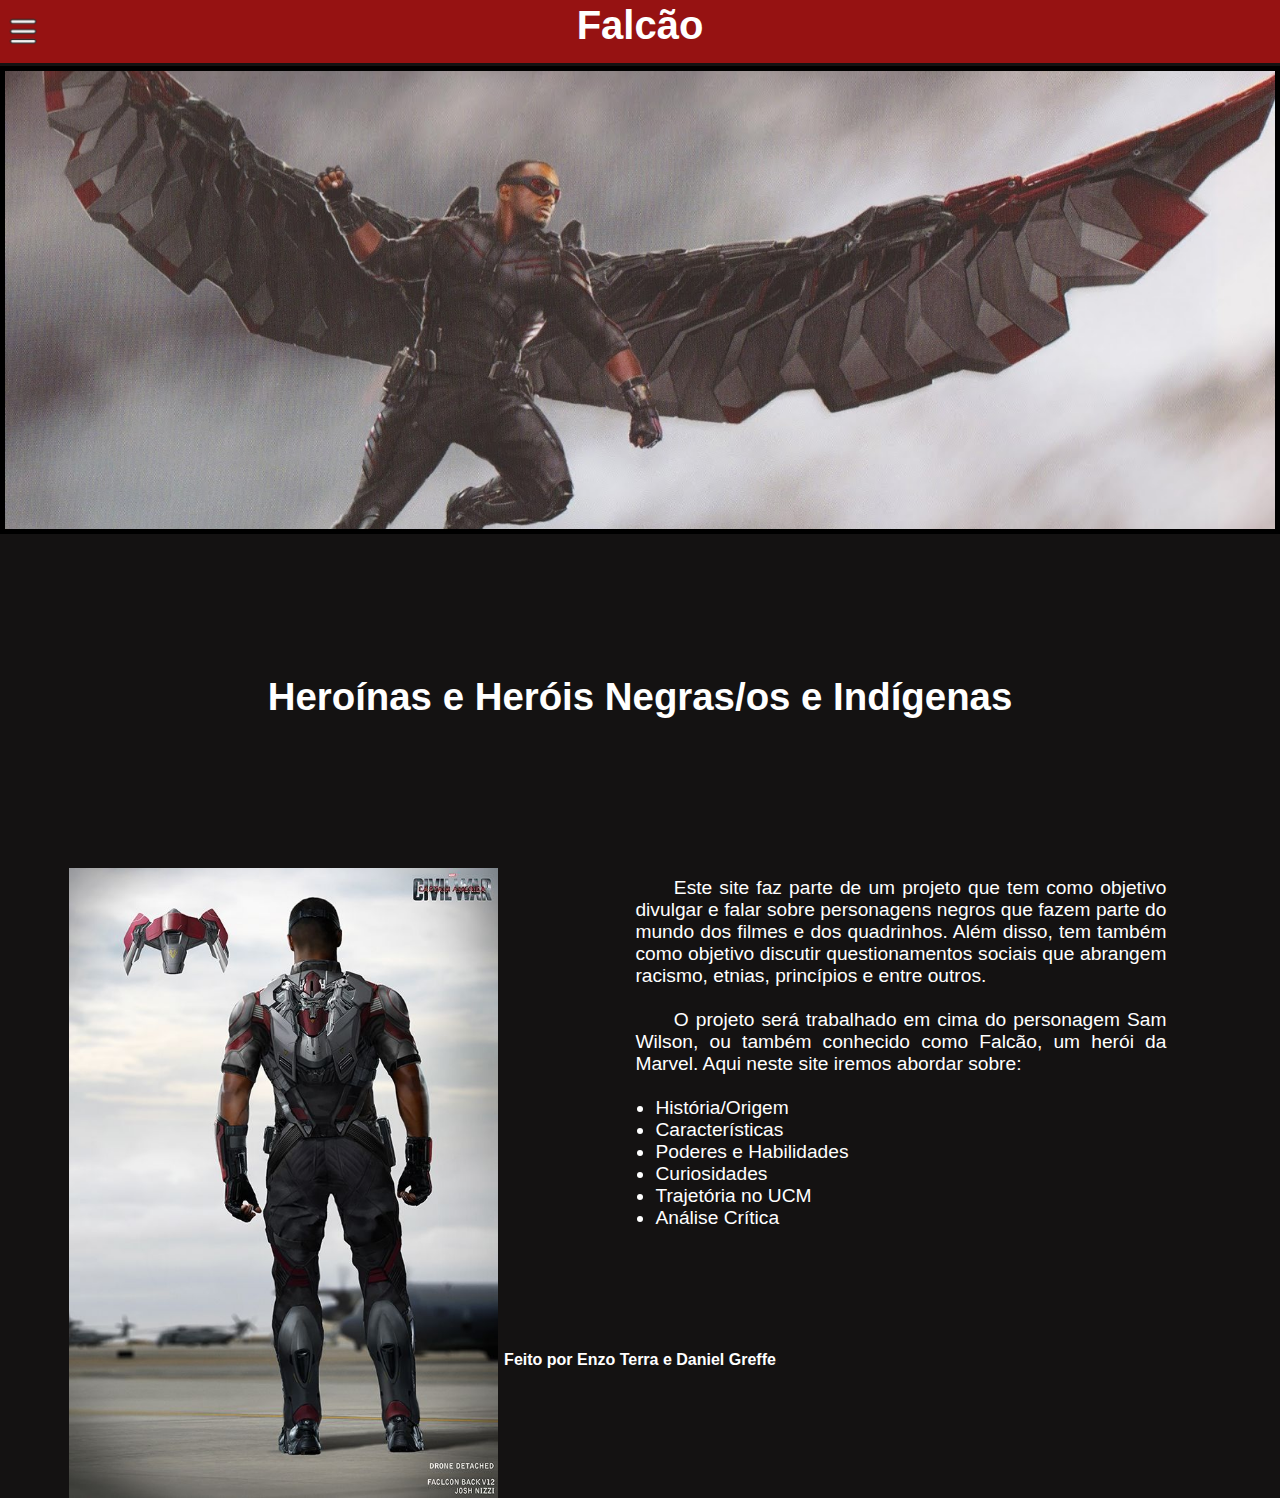
<file: index.html>
<!DOCTYPE html>
<html lang="pt-br">

<head>
    <meta charset="UTF-8">
    <meta name="viewport" content="width=device-width, initial-scale=1.0">
    <title>Início | Sam Wilson</title>
    <link rel="shortcut icon" href="Imagens/Icones/simbolo2.ico" />
    <link rel="stylesheet" href="CSS/index.css">
    <link rel="stylesheet" href="CSS/style.css">
</head>

<body>

    <!-- Header -->
    <header>
        <input type="checkbox" id="img_menu">
        <label for="img_menu">
            <img id="img_menu_img" src="Imagens/menu_img_branco.png">
        </label>

        <div id="div_menu">
            <nav id=nav_menu>
                <ul class=lista_menu>
                    <li class=item_menu><a class=link_menu id="link_atual" href="index.html">Início</a></li>
                    <li class=item_menu><a class=link_menu href="falcao.html">Sam Wilson (Falcão)</a></li>
                    <li class=item_menu><a class=link_menu href="analise_critica.html">Filosofando sobre &nbsp Sam Wilson</a></li>
                    <li class=item_menu id=item_quemSomos><a class=link_menu id=quemSomos href="#">Quem Somos</a>
                        <ul class=lista_quemSomos>
                            <li class=item_menu_quemSomos><a class=link_menu_quemSomos href="neabi.html">• Neabi</a>
                            </li>
                            <li class=item_menu_quemSomos><a class=link_menu_quemSomos href="professores.html">•
                                    Professores</a></li>
                            <li class=item_menu_quemSomos><a class=link_menu_quemSomos href="estudantes.html">•
                                    Estudantes</a></li>
                        </ul>
                    </li>
                    <li class=item_menu><a class=link_menu href="contato.html">Contato</a></li>
                </ul>
            </nav>
        </div>

        <div id="div_titulo">
            <h1 id=titulo_header>Falcão</h1>
        </div>

    </header>



    <!-- Imagem Superior -->
    <div id="img_inicial">

        <img id="img_inicial_img" src="Imagens/falcao_voando.jpg">

    </div>


    <!-- Parte dos Textos -->
    <main>

        <h1 id="titulo">Heroínas e Heróis Negras/os e Indígenas</h1>

        <div id="flex_descricao">

            <div id="img_descricao">
                <img id="img_descricao" src="Imagens/falcon_tras.jpg">
            </div>

            <div class="descricao">
                Este site faz parte de um projeto que tem como objetivo divulgar e falar sobre personagens negros
                que fazem parte do mundo dos filmes e dos quadrinhos. Além disso, tem também como objetivo
                discutir questionamentos sociais que abrangem racismo,
                etnias, princípios e entre outros.
                <br>
                <br>
                <p>O projeto será trabalhado em cima do personagem
                    Sam Wilson, ou também conhecido como Falcão, um herói da Marvel.
                    Aqui neste site iremos abordar sobre:
                </p>
                <br>
                <ul>
                    <li>História/Origem</li>
                    <li>Características</li>
                    <li>Poderes e Habilidades</li>
                    <li>Curiosidades</li>
                    <li>Trajetória no UCM</li>
                    <li>Análise Crítica</li>
                </ul>
            </div>
        </div>
    </main>


    <!-- Rodapé -->
    <footer id="texto_final">
        <h4>Feito por Enzo Terra e Daniel Greffe</h4>
    </footer>

</body>

</html>
</file>
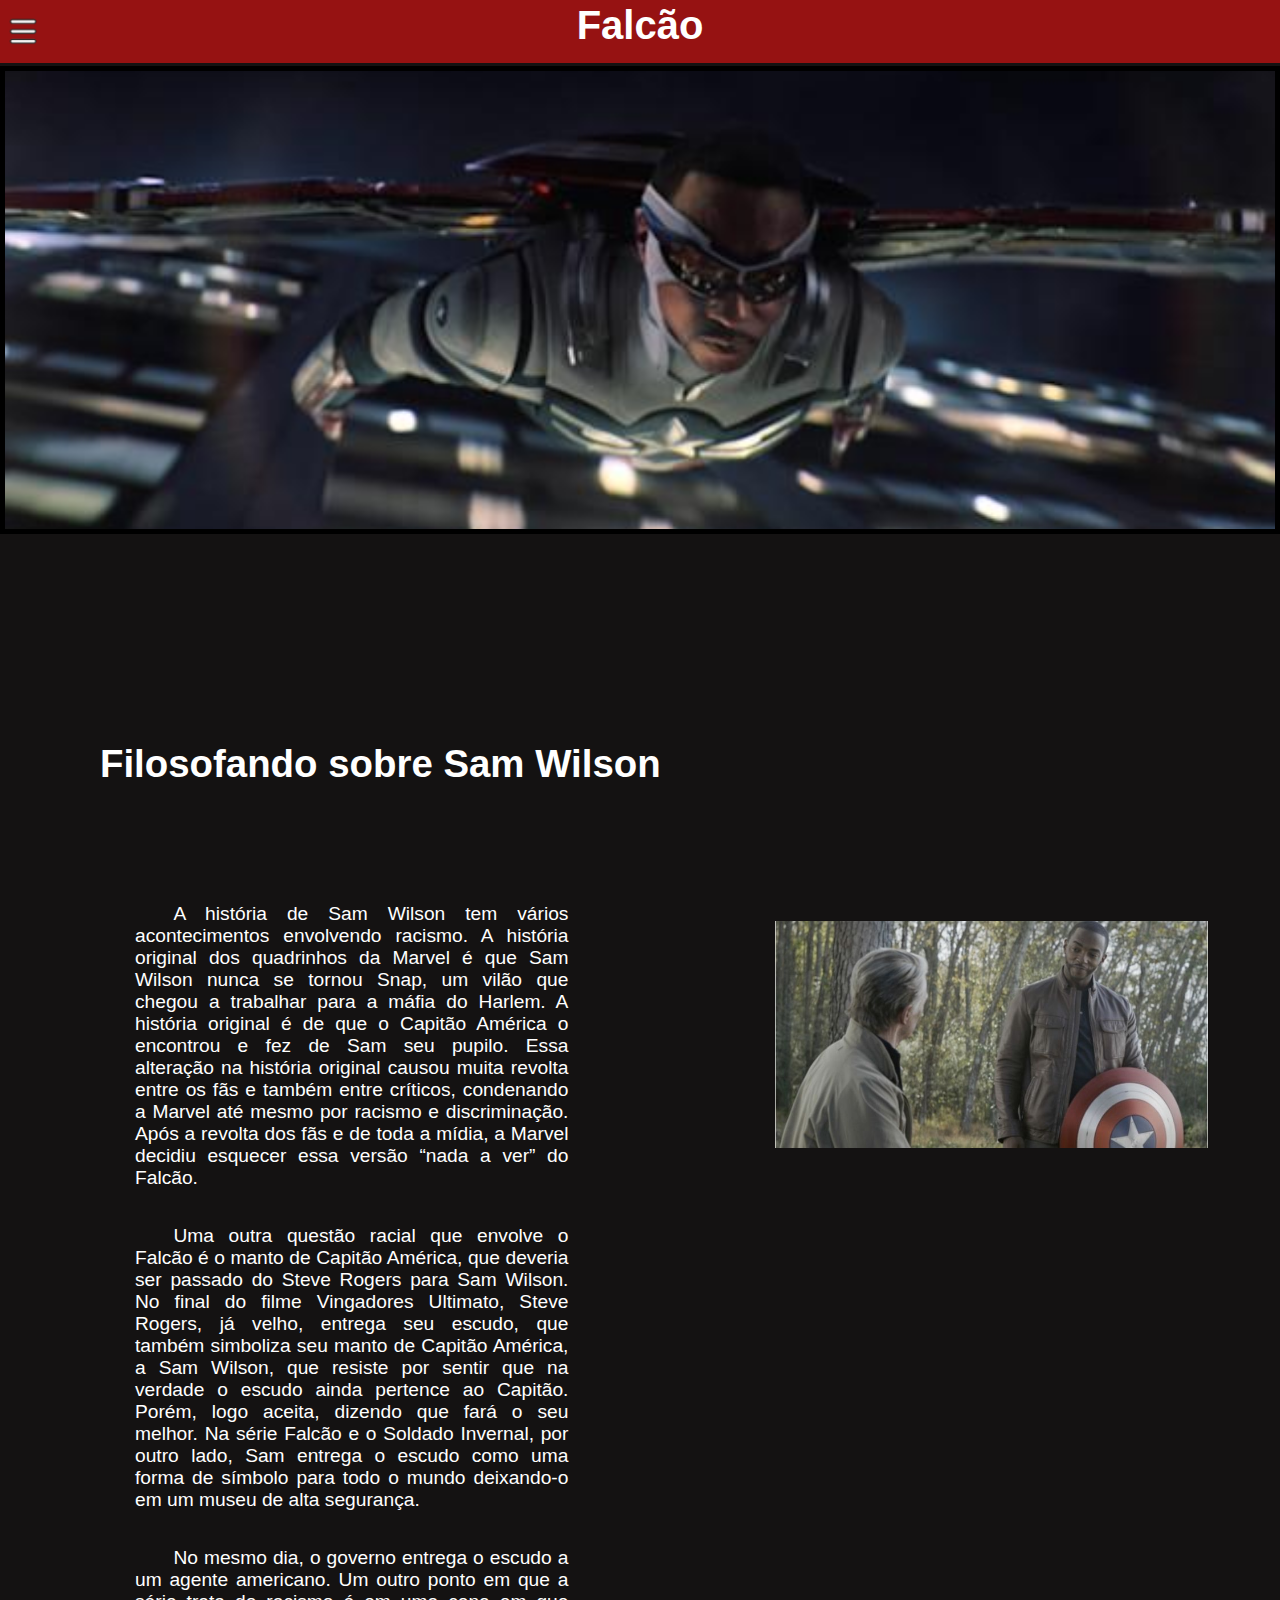
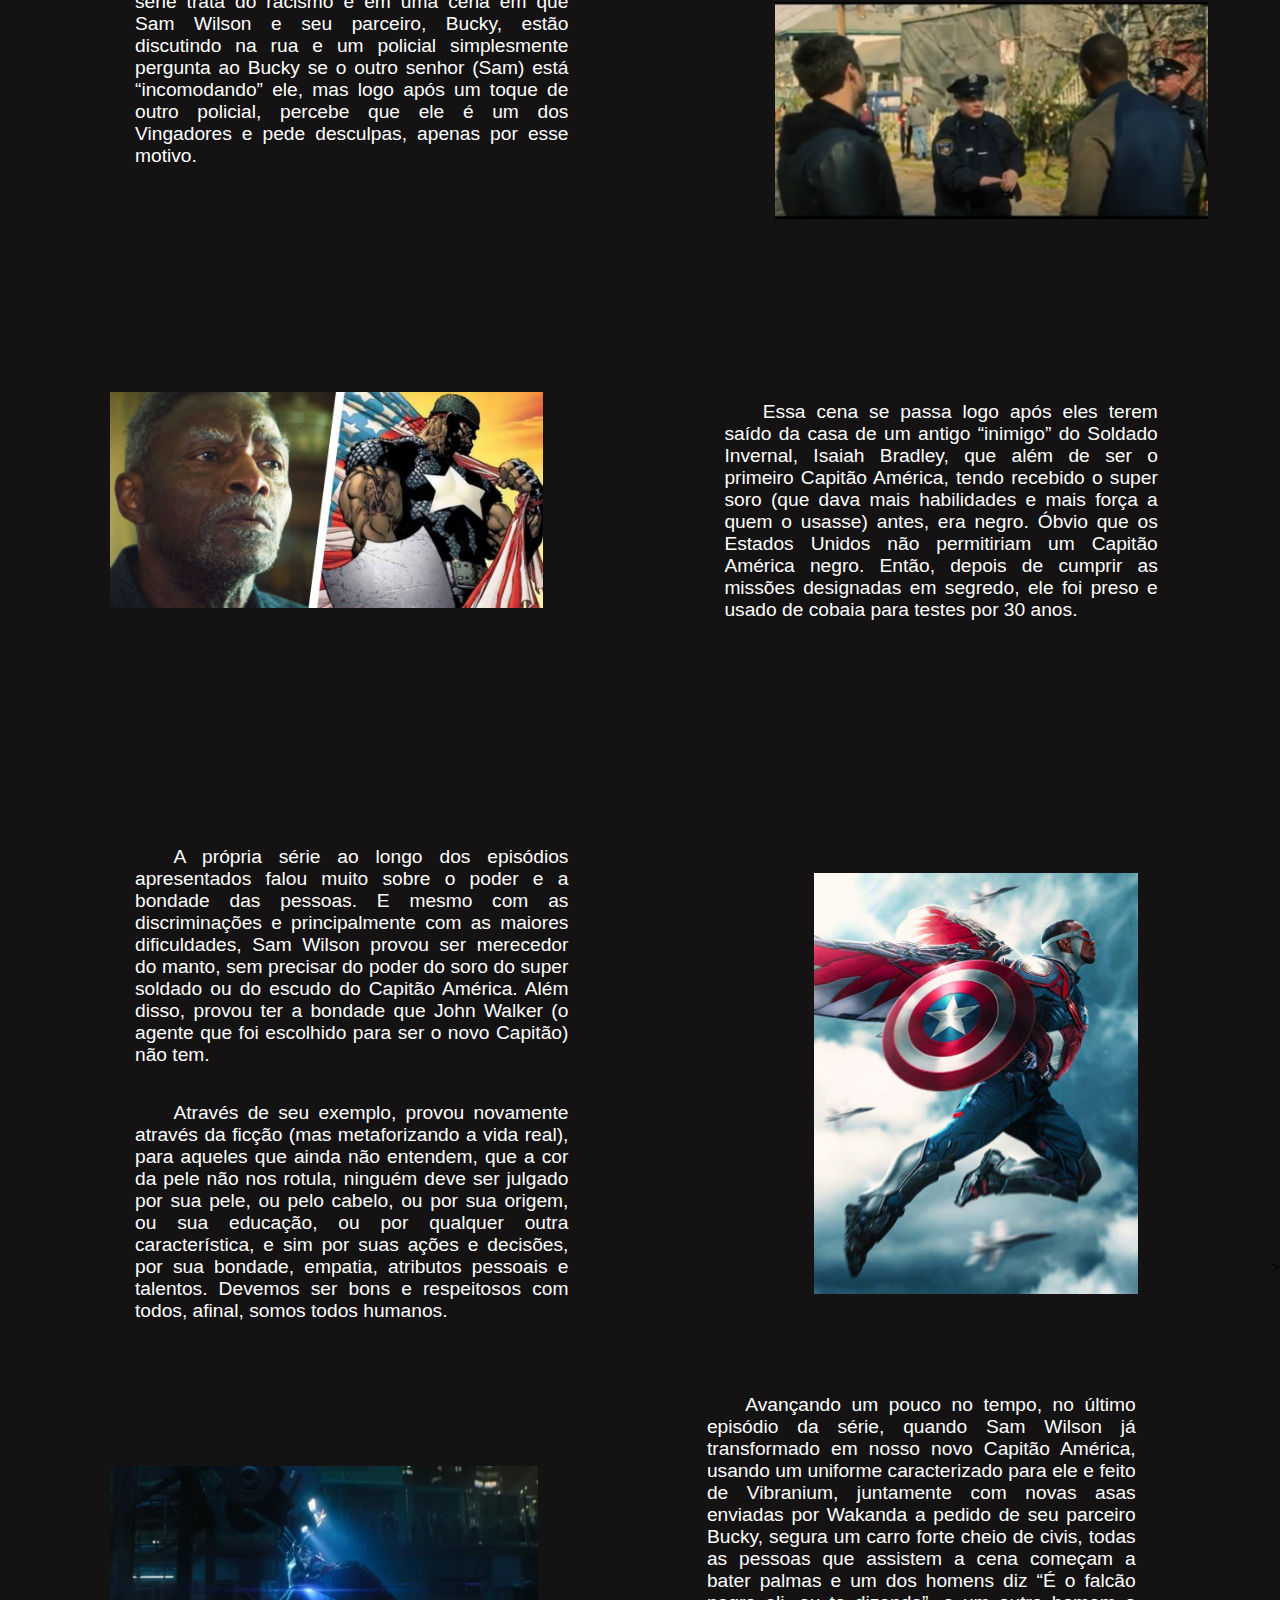
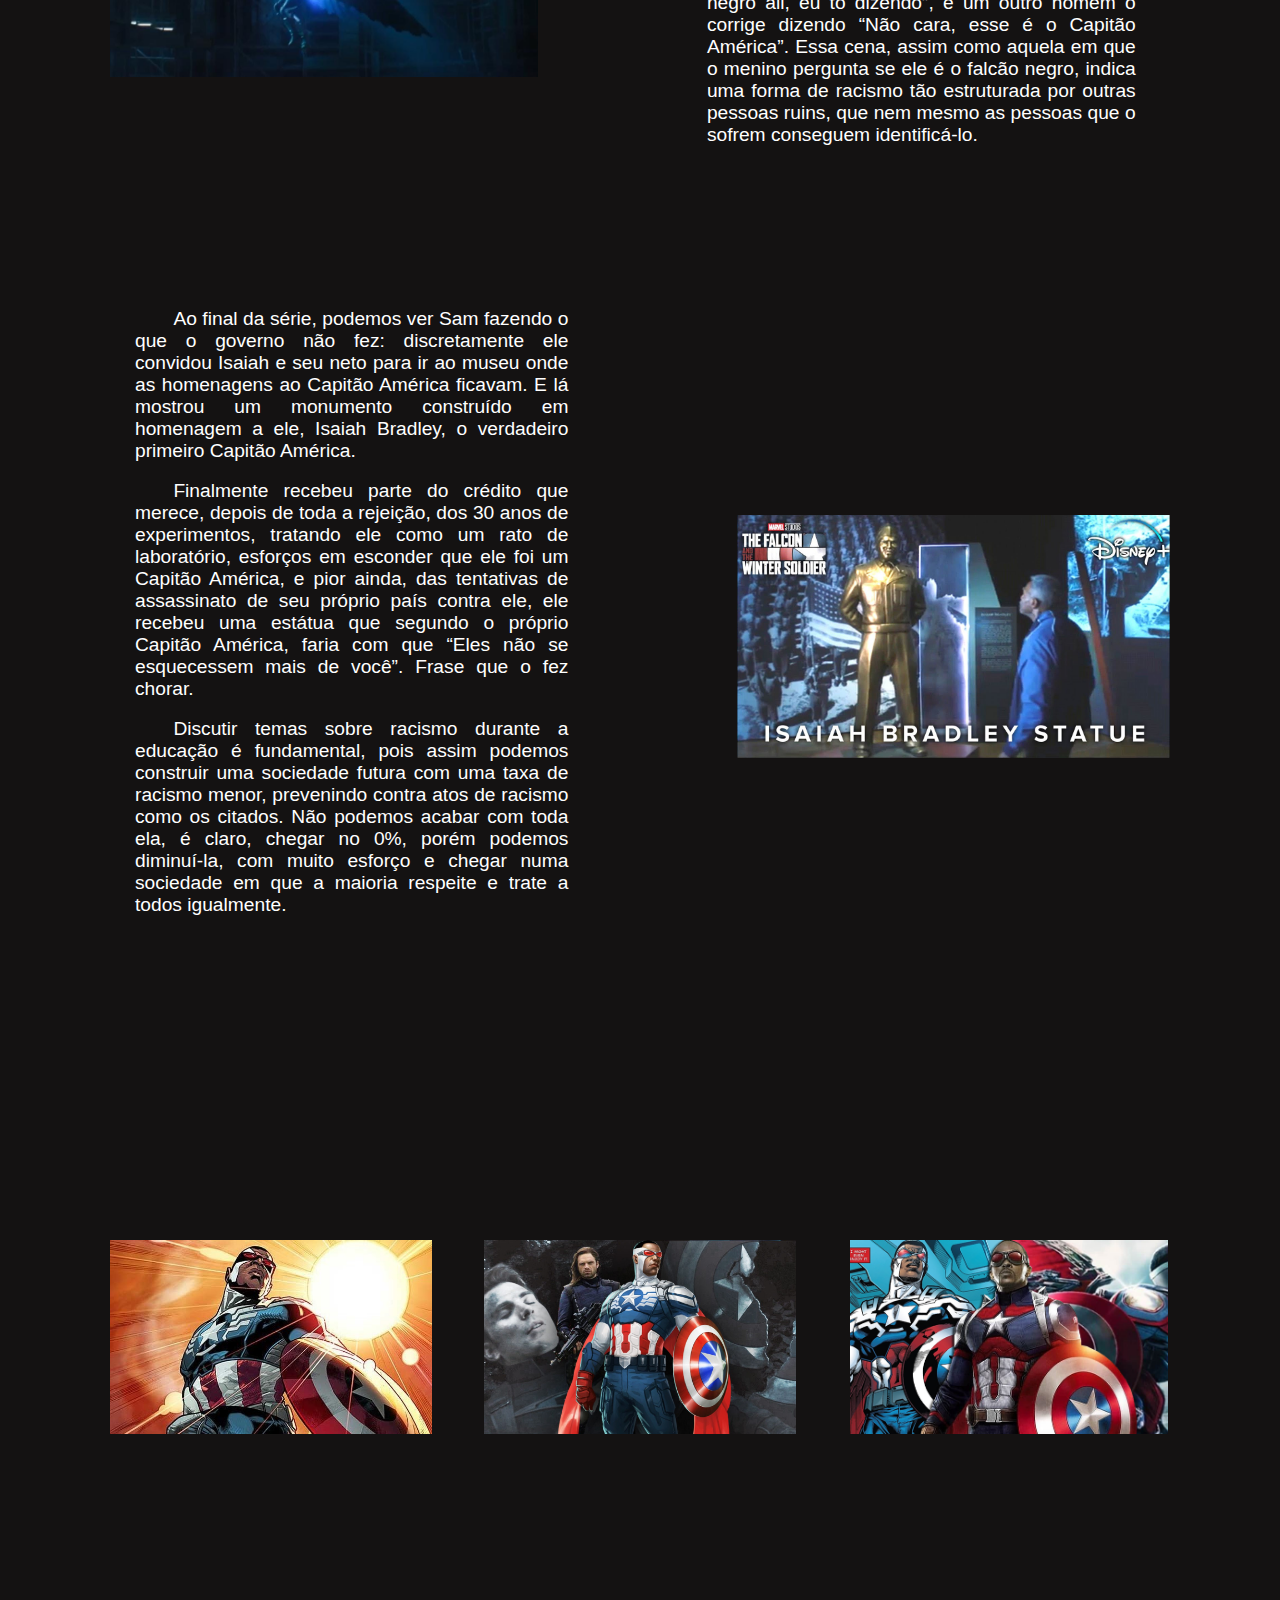
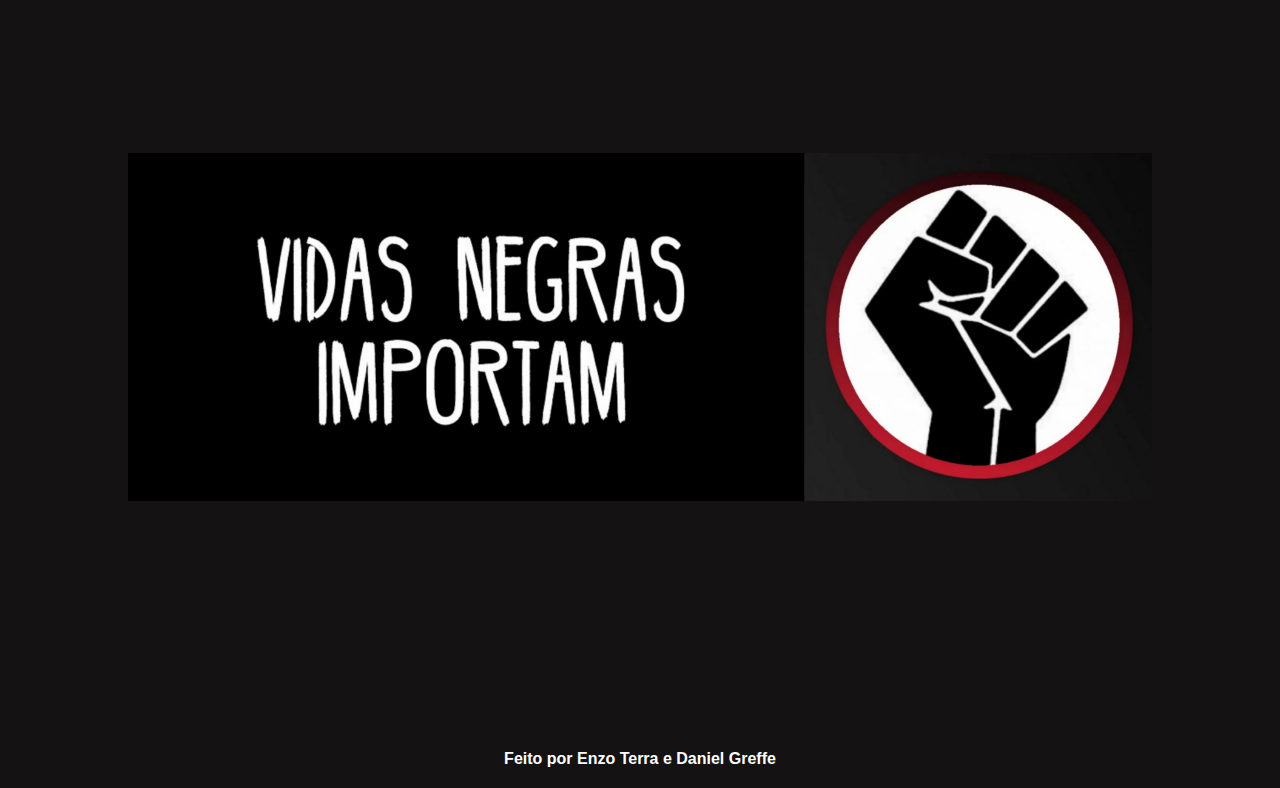
<file: analise_critica.html>
<!DOCTYPE html>
<html lang="pt-br">

<head>
    <meta charset="UTF-8">
    <meta name="viewport" content="width=device-width, initial-scale=1.0">
    <title>Filosofando | Sam Wilson</title>
    <link rel="shortcut icon" href="Imagens/Icones/simbolo2.ico" />
    <link rel="stylesheet" href="CSS/style.css">
    <link rel="stylesheet" href="CSS/analise_critica.css">
</head>

<body>

    <!-- Menu -->
    <header>

        <input type="checkbox" id="img_menu">
        <label for="img_menu">
            <img id="img_menu_img" src="Imagens/menu_img_branco.png">
        </label>

        <div id="div_menu">
            <nav id=nav_menu>
                <ul class=lista_menu>
                    <li class=item_menu><a class=link_menu href="index.html">Início</a></li>
                    <li class=item_menu><a class=link_menu href="falcao.html">Sam Wilson (Falcão)</a></li>
                    <li class=item_menu><a class=link_menu id="link_atual" href="#">Filosofando sobre &nbsp Sam
                            Wilson</a></li>
                    <li class=item_menu id=item_quemSomos><a class=link_menu id=quemSomos href="#">Quem Somos</a>
                        <ul class=lista_quemSomos>
                            <li class=item_menu_quemSomos><a class=link_menu_quemSomos href="neabi.html">• Neabi</a>
                            </li>
                            <li class=item_menu_quemSomos><a class=link_menu_quemSomos href="professores.html">•
                                    Professores</a></li>
                            <li class=item_menu_quemSomos><a class=link_menu_quemSomos href="estudantes.html">•
                                    Estudantes</a></li>
                        </ul>
                    </li>
                    <li class=item_menu><a class=link_menu href="contato.html">Contato</a></li>

                </ul>
            </nav>
        </div>

        <h1 id=titulo_header>Falcão</h1>

    </header>


    <!-- Parte Principal -->
    <main>
        <!-- Imagem Superior -->
        <div id="img_inicial">
            <img id="img_inicial_img" src="Imagens/topo do site.jfif">
            <!-- <p><a href="https://www.aficionados.com.br/falcao-marvel/" target="_blank">Fonte da imagem:
                    https://www.aficionados.com.br/falcao-marvel/</a></p> -->
        </div>

        <h1 id="titulo">Filosofando sobre Sam Wilson</h1>

        <div id="textos">
            <div id="primeiroTexto" class="flex">
                <div id="texto">
                    <p>A história de Sam Wilson tem vários acontecimentos envolvendo racismo.
                        A história original dos quadrinhos da Marvel é que Sam Wilson nunca se tornou Snap,
                        um vilão que chegou a trabalhar para a máfia do Harlem. A história original é de que o
                        Capitão América o encontrou e fez de Sam seu pupilo. Essa alteração na história original
                        causou muita revolta entre os fãs e também entre críticos, condenando a Marvel até mesmo
                        por racismo e discriminação. Após a revolta dos fãs e de toda a mídia, a Marvel decidiu
                        esquecer essa versão “nada a ver” do Falcão.</p>
                    <br><br>
                    <p>Uma outra questão racial que envolve o Falcão é o manto de Capitão América, que deveria
                        ser passado do Steve Rogers para Sam Wilson. No final do filme Vingadores Ultimato,
                        Steve Rogers, já velho, entrega seu escudo, que também simboliza seu manto de Capitão América,
                        a Sam Wilson, que resiste por sentir que na verdade o escudo ainda pertence ao Capitão. Porém,
                        logo aceita, dizendo que fará o seu melhor. Na série Falcão e o Soldado Invernal, por outro
                        lado,
                        Sam entrega o escudo como uma forma de símbolo para todo o mundo deixando-o em um museu de alta
                        segurança. </p>
                    <br><br>
                    <p>No mesmo dia, o governo entrega o escudo a um agente americano. Um outro ponto em que
                        a série trata do racismo é em uma cena em que Sam Wilson e seu parceiro, Bucky, estão discutindo
                        na rua e um policial simplesmente pergunta ao Bucky se o outro senhor (Sam) está “incomodando”
                        ele,
                        mas logo após um toque de outro policial, percebe que ele é um dos Vingadores e pede desculpas,
                        apenas por esse motivo.</p>
                </div>

                <div id="imagens">
                    <div>
                        <img src="Imagens/passagem do escudo.jpeg" alt="">
                    </div>
                    <div id="img2">
                        <img src="Imagens/Policas racista.png" alt="">
                    </div>
                </div>
            </div>

            <div id="segundoTexto" class="flex">

                <div id="imagens">
                    <img src="Imagens/Isaiah Bradley.jpg" alt="">
                </div>

                <div id="texto">
                    <p>Essa cena se passa logo após eles terem saído da casa de um antigo “inimigo” do
                        Soldado Invernal, Isaiah Bradley, que além de ser o primeiro Capitão América,
                        tendo recebido o super soro (que dava mais habilidades e mais força a quem o usasse)
                        antes, era negro. Óbvio que os Estados Unidos não permitiriam um Capitão América negro.
                        Então, depois de cumprir as missões designadas em segredo, ele foi preso e usado de cobaia
                        para testes por 30 anos.</p>
                </div>
            </div>

            <div id="terceiroTexto" class="flex">
                <div id="texto">
                    <p>A própria série ao longo dos episódios apresentados falou muito sobre o poder e a bondade
                        das pessoas. E mesmo com as discriminações e principalmente com as maiores dificuldades,
                        Sam Wilson provou ser merecedor do manto, sem precisar do poder do soro do super soldado
                        ou do escudo do Capitão América. Além disso, provou ter a bondade que John Walker
                        (o agente que foi escolhido para ser o novo Capitão) não tem.</p>
                    <br><br>
                    <p>Através de seu exemplo,
                        provou novamente através da ficção (mas metaforizando a vida real), para aqueles que ainda
                        não entendem, que a cor da pele não nos rotula, ninguém deve ser julgado por sua pele,
                        ou pelo cabelo, ou por sua origem, ou sua educação, ou por qualquer outra característica,
                        e sim por suas ações e decisões, por sua bondade, empatia, atributos pessoais e talentos.
                        Devemos ser bons e respeitosos com todos, afinal, somos todos humanos.</p>
                </div>

                <div id="imagens">
                    <img src="Imagens/falcão américa.jpg" alt="">
                </div>
            </div>

            <div id="quartoTexto" class="flex">
                <div id="imagens">
                    <img src="Imagens/falcao e o carro forte.jpeg" alt="">
                </div>
                <div id="texto">
                    <p>Avançando um pouco no tempo, no último episódio da série, quando Sam Wilson já transformado em
                        nosso novo
                        Capitão América, usando um uniforme caracterizado para ele e feito de Vibranium, juntamente com
                        novas asas
                        enviadas por Wakanda a pedido de seu parceiro Bucky, segura um carro forte cheio de civis, todas
                        as
                        pessoas que assistem a cena começam a bater palmas e um dos homens diz “É o falcão negro ali, eu
                        to
                        dizendo”, e um outro homem o corrige dizendo “Não cara, esse é o Capitão América”. Essa cena,
                        assim como
                        aquela em que o menino pergunta se ele é o falcão negro, indica uma forma de racismo tão
                        estruturada por
                        outras pessoas ruins, que nem mesmo as pessoas que o sofrem conseguem identificá-lo.
                    </p>
                </div>>
            </div>

            <div id="quintoTexto" class="flex">
                <div id="texto">
                    <p>Ao final da série, podemos ver Sam fazendo o que o governo não fez: discretamente ele convidou
                        Isaiah e seu neto para ir ao museu onde as homenagens ao Capitão América ficavam. E lá mostrou
                        um monumento construído em homenagem a ele, Isaiah Bradley, o verdadeiro primeiro Capitão
                        América.</p>
                    <br>
                    <p>
                        Finalmente recebeu parte do crédito que merece, depois de toda a rejeição, dos 30 anos de
                        experimentos, tratando ele como um rato de laboratório, esforços em esconder que ele foi um
                        Capitão
                        América, e pior ainda, das tentativas de assassinato de seu próprio país contra ele, ele recebeu
                        uma estátua
                        que segundo o próprio Capitão América, faria com que “Eles não se esquecessem mais de você”.
                        Frase que
                        o fez chorar.</p>
                    <br>
                    <p>Discutir temas sobre racismo durante a educação é fundamental, pois assim podemos
                        construir
                        uma sociedade futura com uma taxa de racismo menor, prevenindo contra atos de racismo como os
                        citados. Não podemos acabar com toda ela, é claro,
                        chegar no 0%, porém podemos diminuí-la, com muito esforço e chegar numa sociedade em
                        que a maioria respeite e trate a todos igualmente.</p>
                </div>
                <div id="imagens">
                    <img src="Imagens/estatua Isaiah Bradley.jpg" alt="">
                </div>
            </div>

            <div id="imagensFinal" class="flex">

                <ul id="imagens">
                    <li><img src="Imagens/captainamericasamwilson_destaque.jpg"></li>
                    <li><img src="Imagens/falcão américa 3.jpg"></li>
                    <li><img src="Imagens/falcao america 2.png"></li>
                </ul>

            </div>

            <div id="blm">
                    <img src="Imagens/vidas_negras_importam.jpeg">
            </div>
        </div>

        <!-- Rodapé -->
        <footer>
            <h4>Feito por Enzo Terra e Daniel Greffe</h4>
        </footer>
    </main>

</body>

</html>
</file>
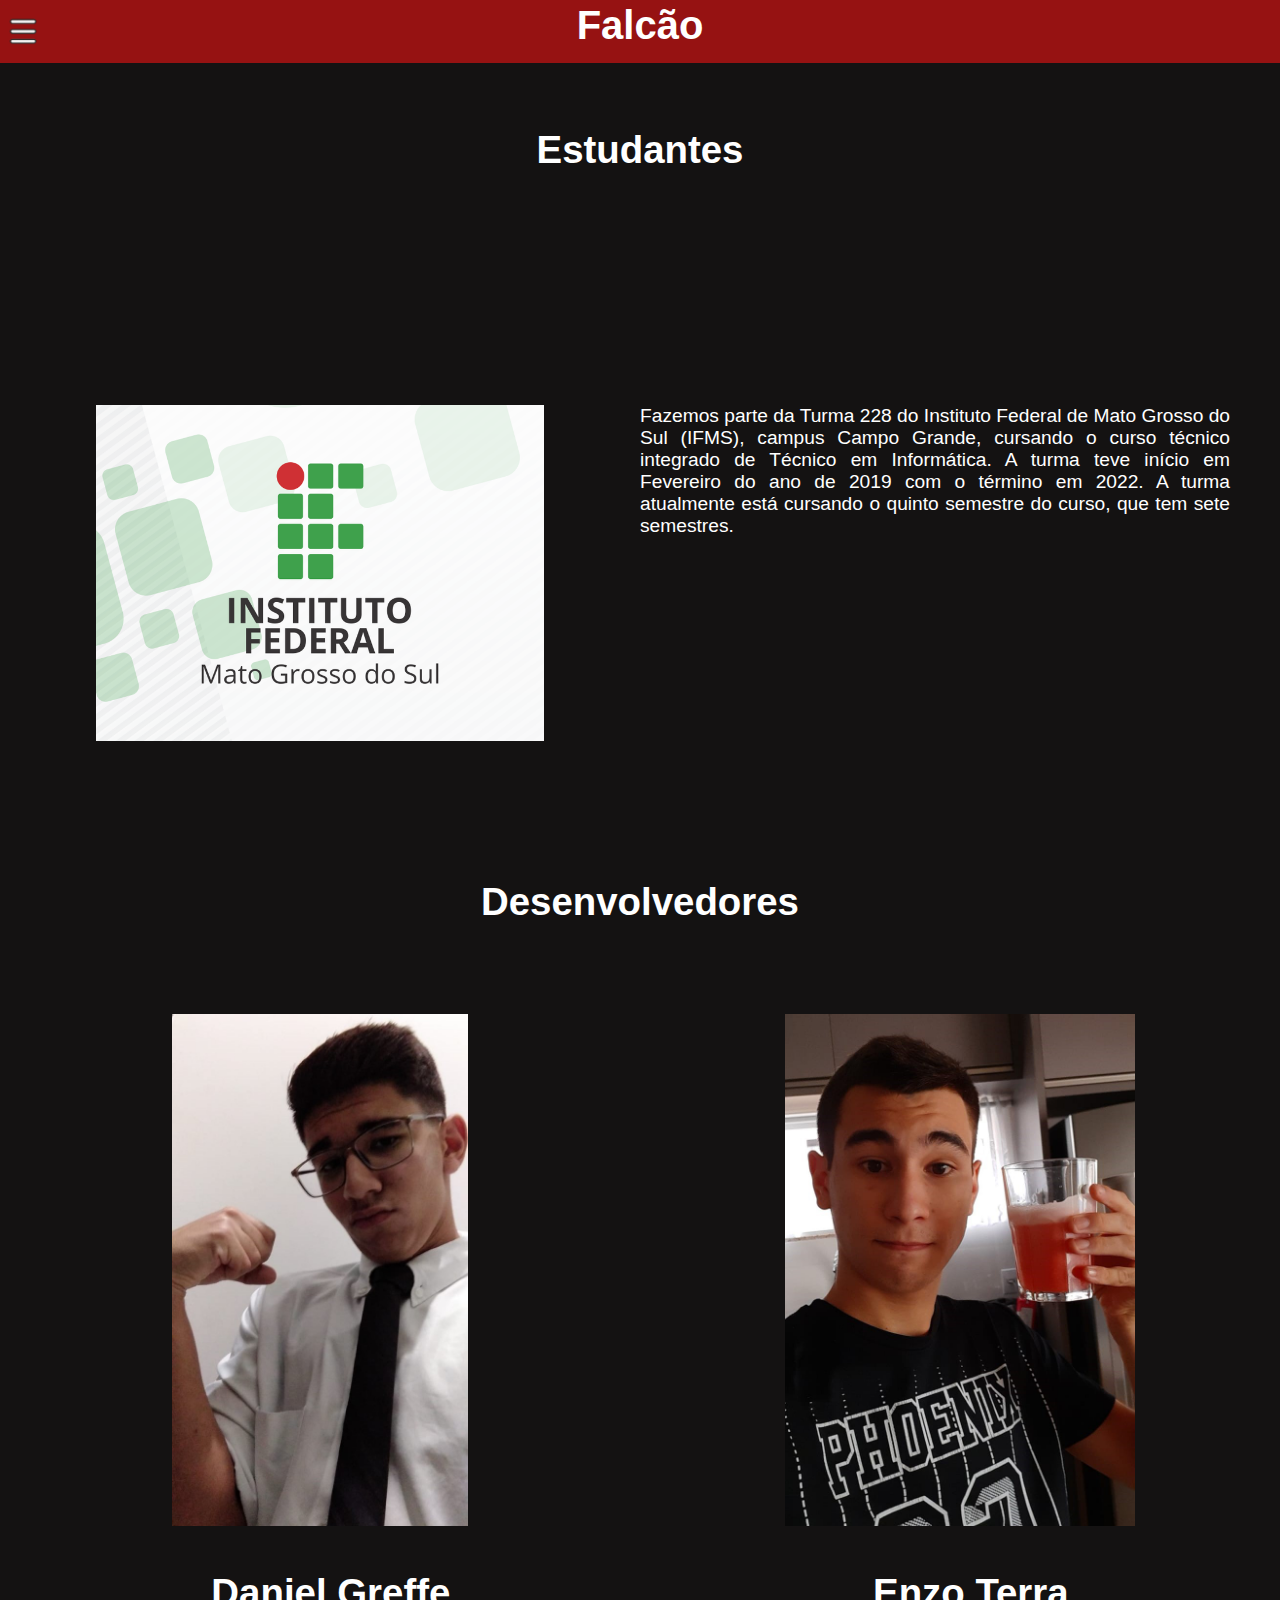
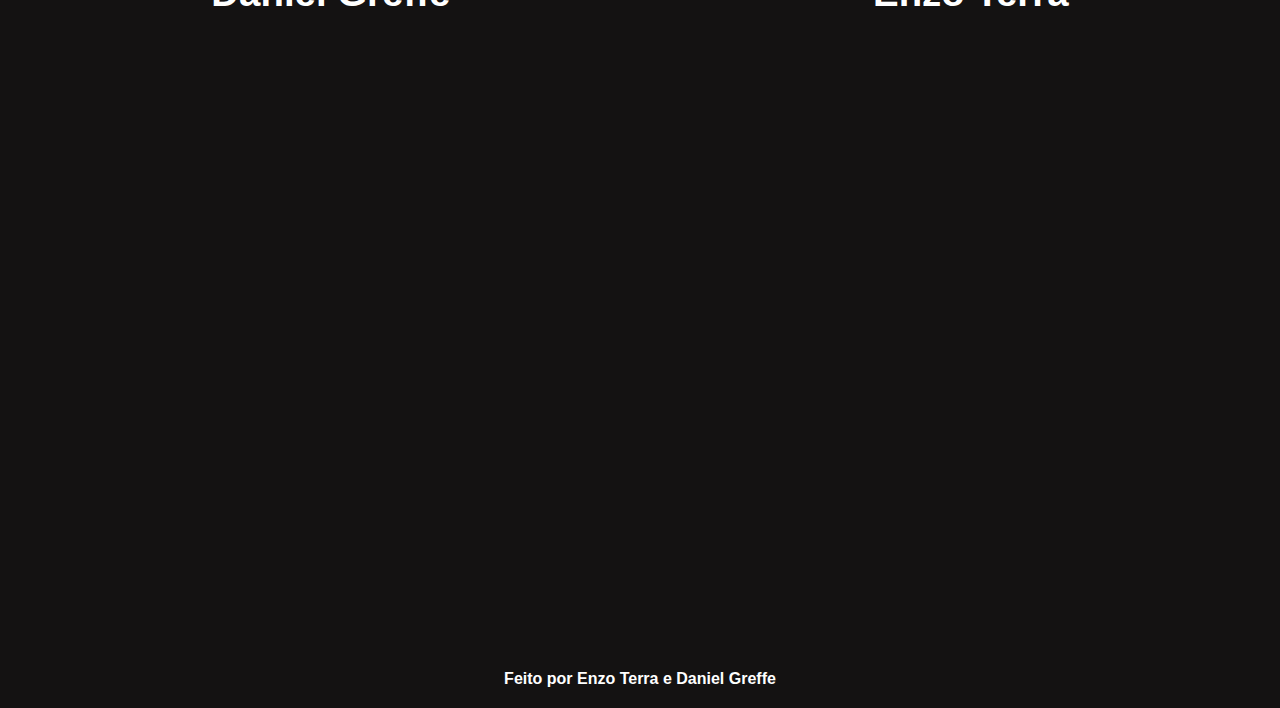
<file: estudantes.html>
<!DOCTYPE html>
<html lang="pt-br">

<head>
    <meta charset="UTF-8">
    <meta name="viewport" content="width=device-width, initial-scale=1.0">
    <title>Estudantes | Sam Wilson</title>
    <link rel="shortcut icon" href="Imagens/Icones/simbolo2.ico" />
    <link rel="stylesheet" href="CSS/estudantes.css">
    <link rel="stylesheet" href="CSS/style.css">
</head>

<body>

    <!-- Menu -->
    <header>
        <input type="checkbox" id="img_menu">
        <label for="img_menu">
            <img id="img_menu_img" src="Imagens/menu_img_branco.png">
        </label>

        <div id="div_menu">
            <nav id=nav_menu>
                <ul class=lista_menu>
                    <li class=item_menu><a class=link_menu href="index.html">Início</a></li>
                    <li class=item_menu><a class=link_menu href="falcao.html">Sam Wilson (Falcão)</a></li>
                    <li class=item_menu><a class=link_menu href="analise_critica.html">Filosofando sobre &nbsp Sam Wilson</a></li>
                    <li class=item_menu id=item_quemSomos><a class=link_menu id=quemSomos href="#">Quem Somos</a>
                        <ul class=lista_quemSomos>
                            <li class=item_menu_quemSomos><a class=link_menu_quemSomos href="neabi.html">• Neabi</a>
                            </li>
                            <li class=item_menu_quemSomos><a class=link_menu_quemSomos href="professores.html">•
                                    Professores</a></li>
                            <li class=item_menu_quemSomos><a class=link_menu_quemSomos id="link_atual_quemSomos"
                                    href="#">• Estudantes</a></li>
                        </ul>
                    </li>
                    <li class=item_menu><a class=link_menu href="contato.html">Contato</a></li>

                </ul>
            </nav>
        </div>

        <h1 id=titulo_header>Falcão</h1>

    </header>

    <!-- Parte dos Textos -->
    <main>

        <h1 id="titulo">Estudantes</h1>

        <div id="flex_descricao">

            <div id="flex_img">
                <div id="img_descricao">
                    <img src="Imagens/ifms.png">
                </div>
            </div>

            <div class="descricao">
                Fazemos parte da Turma 228 do Instituto Federal de Mato Grosso do Sul (IFMS), campus Campo Grande,
                cursando o curso técnico integrado de Técnico em Informática.
                A turma teve início em Fevereiro do ano de 2019 com o término em 2022.
                A turma atualmente está cursando o quinto semestre do curso, que tem sete semestres.
            </div>
        </div>

        <div id="div_fotos">
            <h2>Desenvolvedores</h2>
            <div id="flex_fotos">
                <div id="img_descricao_fotos">
                    <img src="Imagens/foto-daniel.jpeg">
                    <img src="Imagens/foto-enzo.jpeg">
                </div>
            </div>

            <div id="div_nomes">
                <div id="flex_nomes">
                    <h2>Daniel Greffe</h2>
                    <h2>Enzo Terra</h2>
                </div>
            </div>
        </div>

    </main>


    <!-- Rodapé -->
    <footer id="texto_final">
        <h4>Feito por Enzo Terra e Daniel Greffe</h4>
    </footer>

</body>

</html>
</file>
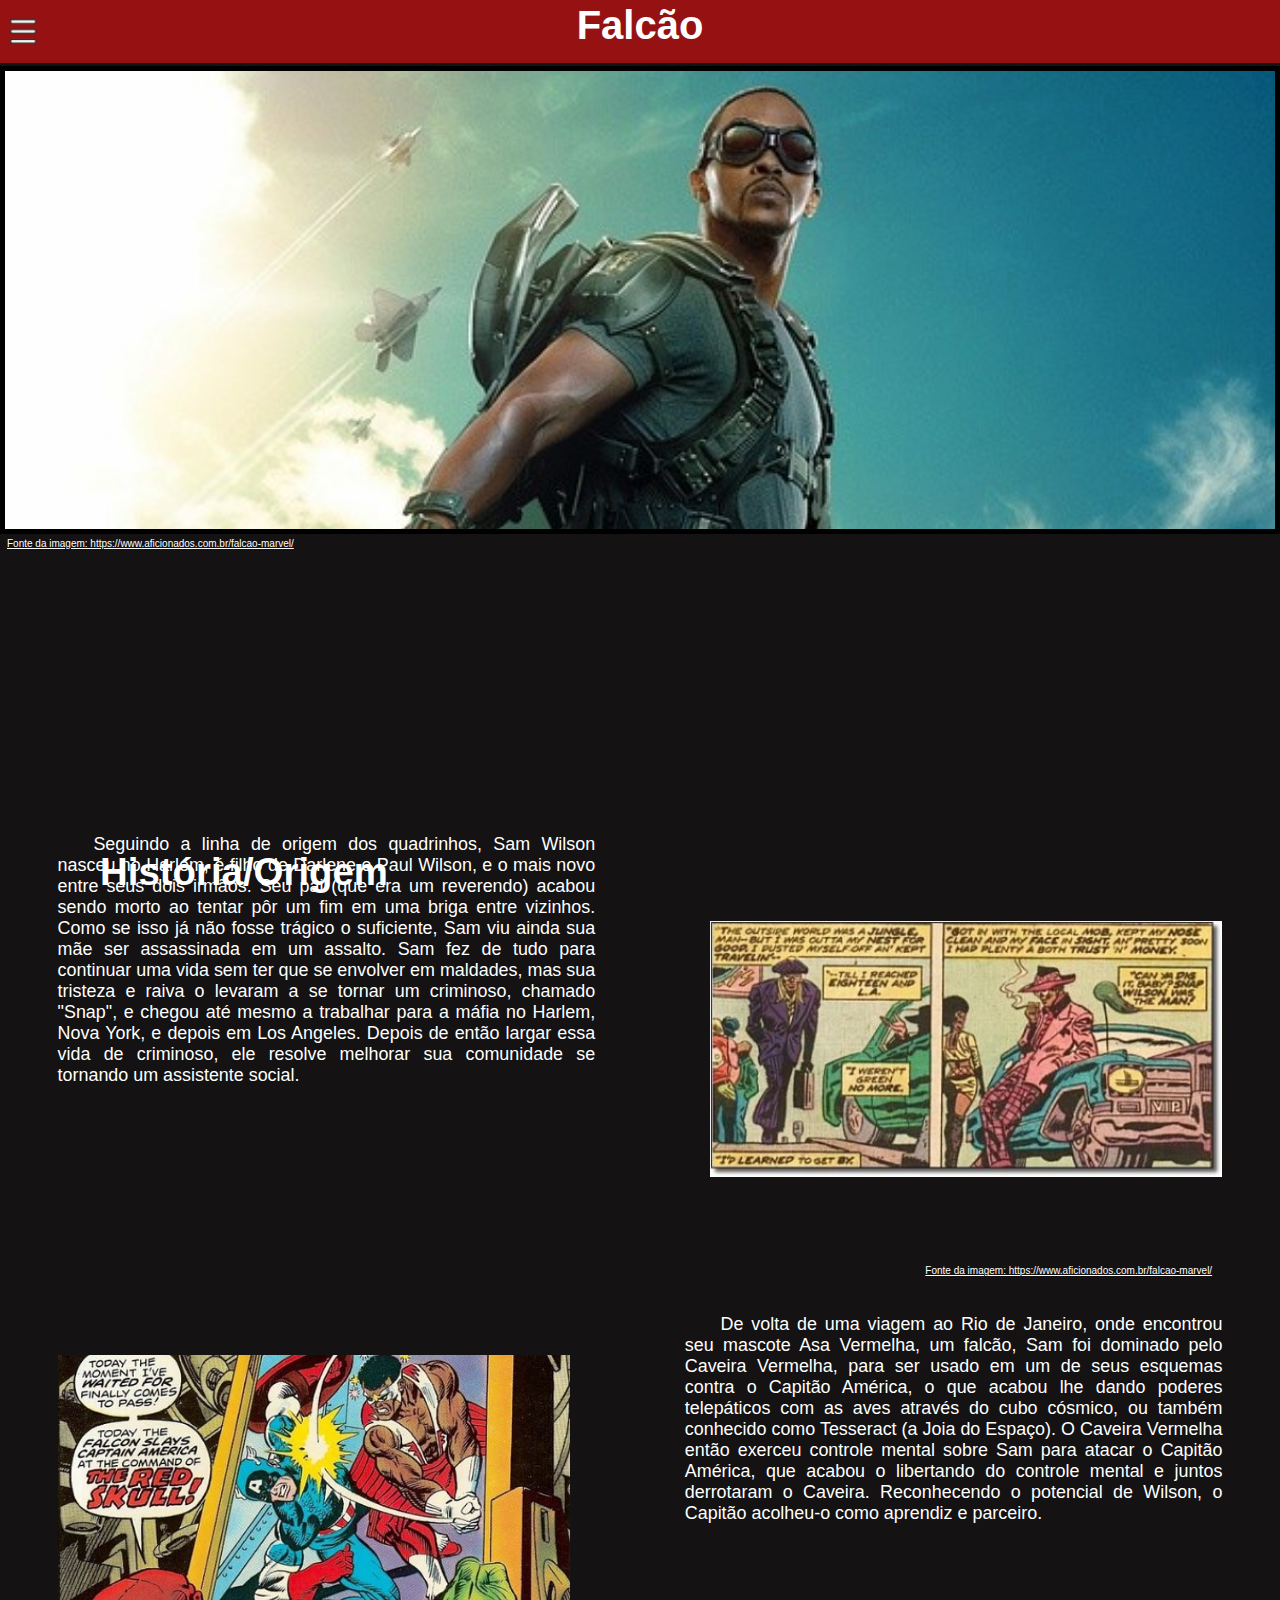
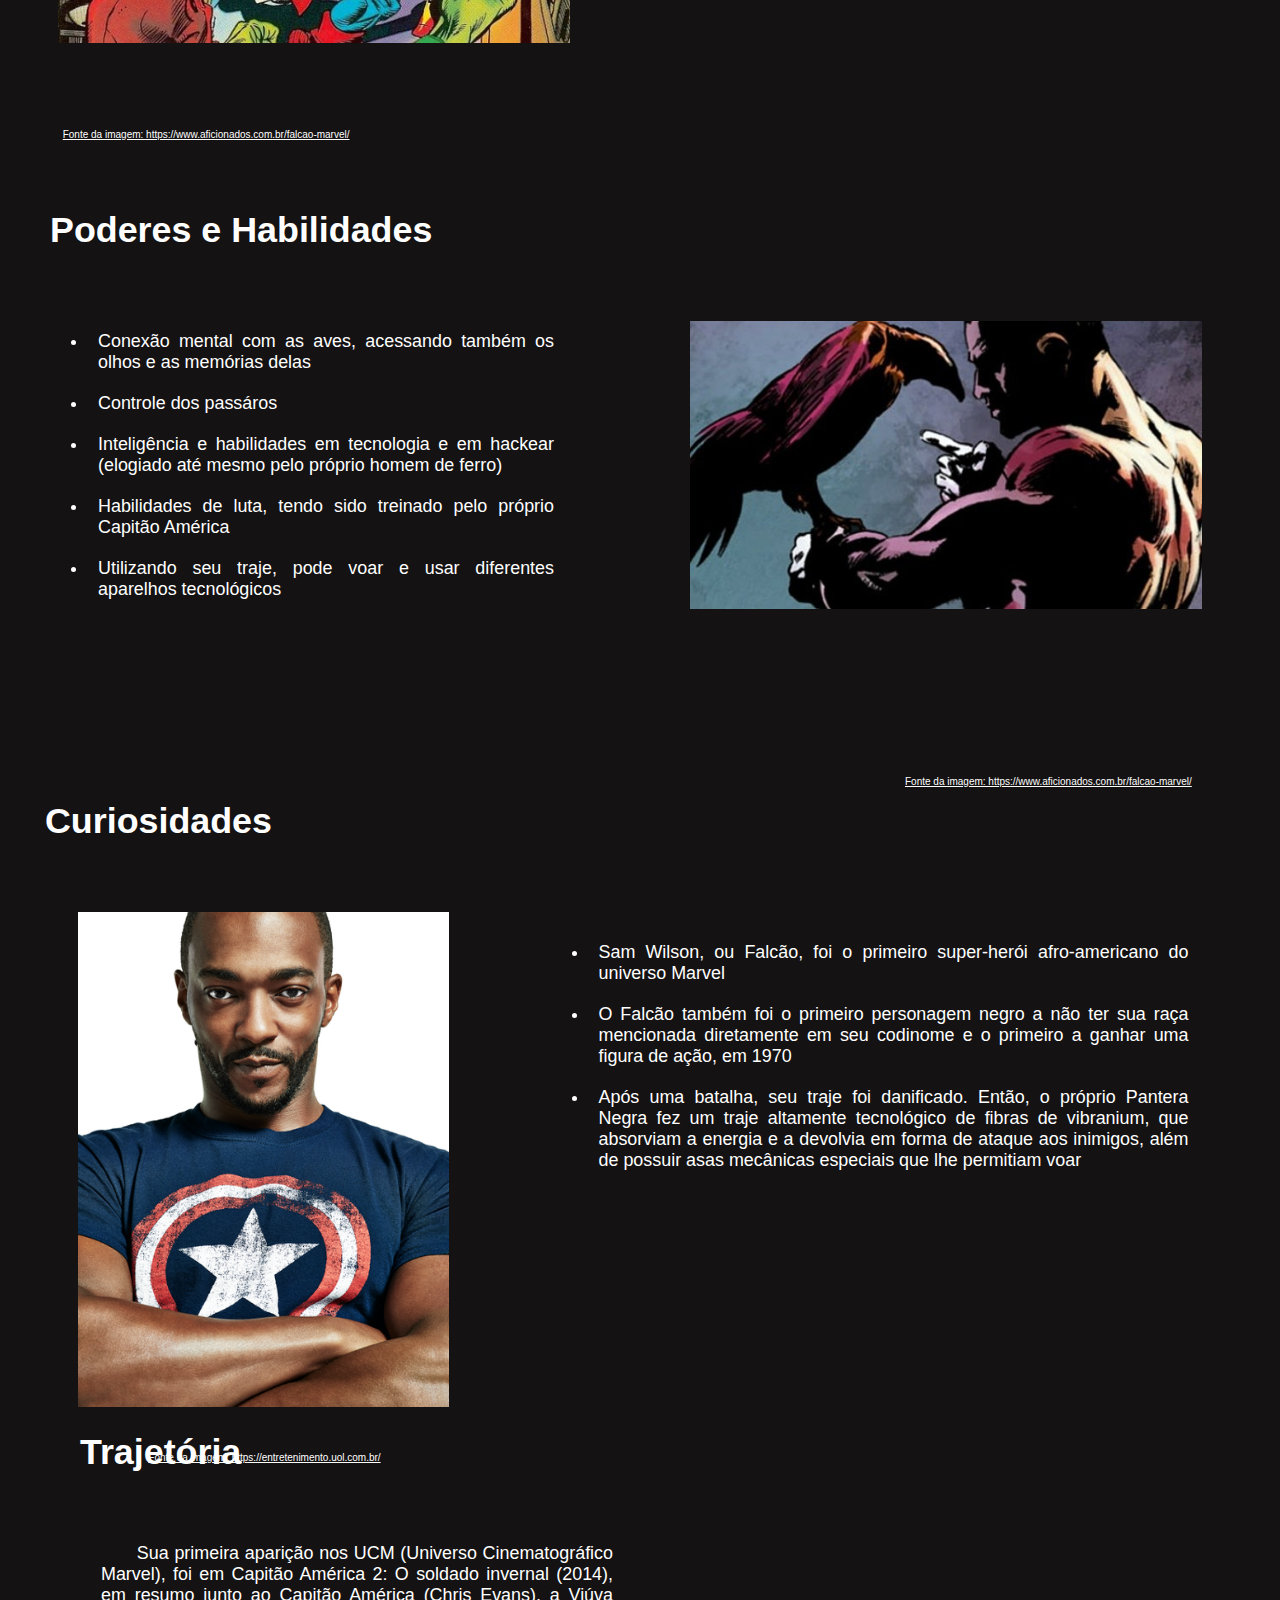
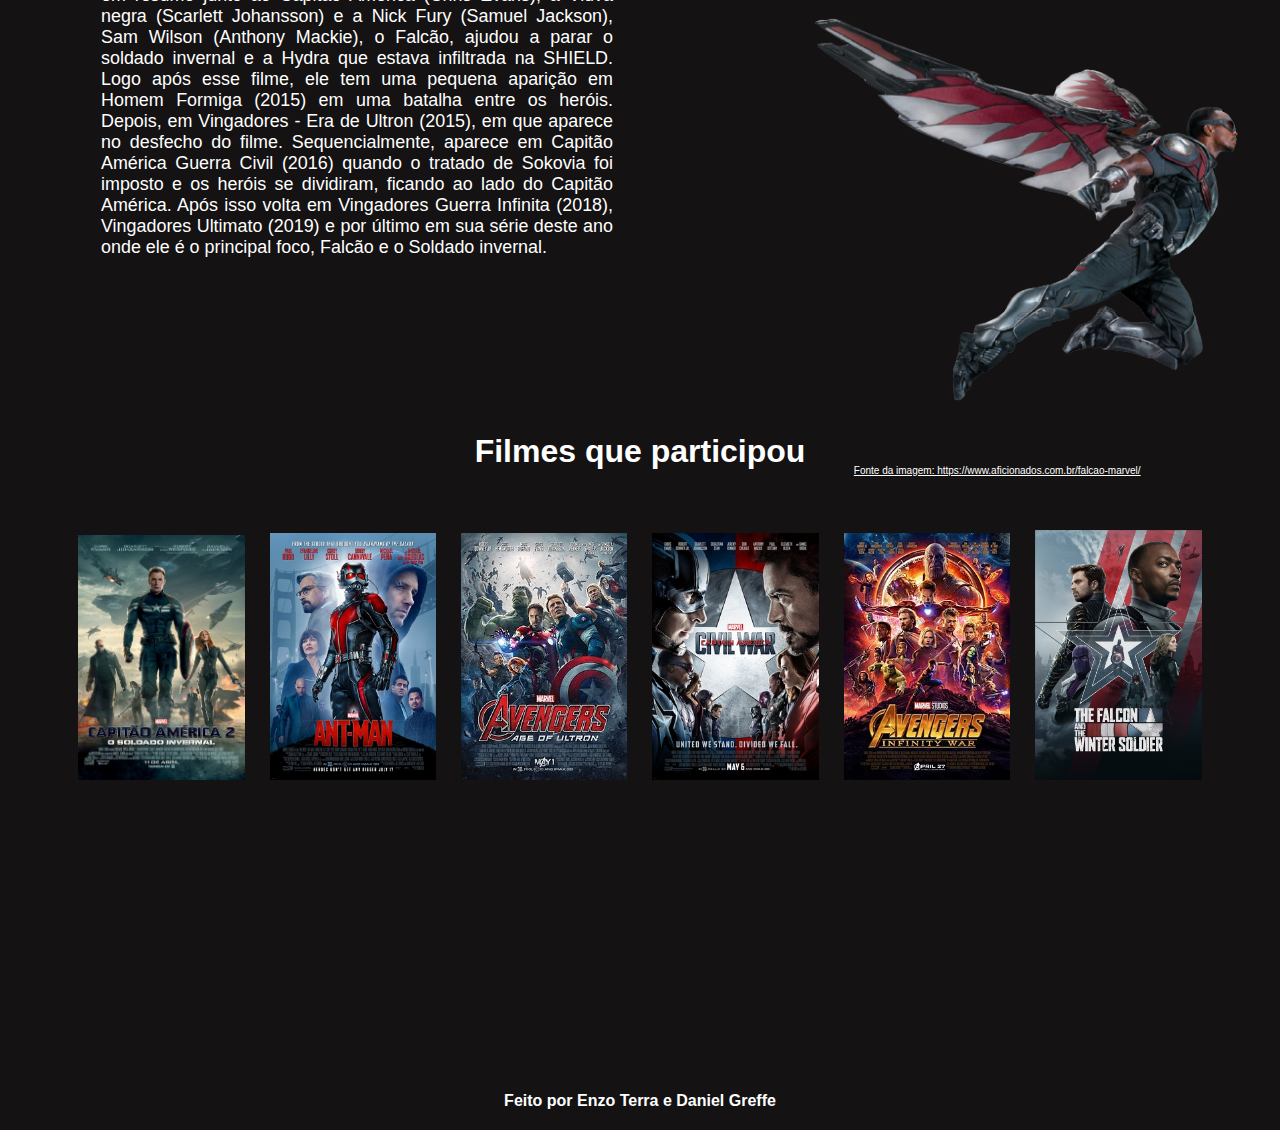
<file: falcao.html>
<!DOCTYPE html>
<html lang="pt-br">

<head>
    <meta charset="UTF-8">
    <meta name="viewport" content="width=device-width, initial-scale=1.0">
    <title>Falcão | Sam Wilson</title>
    <link rel="shortcut icon" href="Imagens/Icones/simbolo2.ico" />
    <link rel="stylesheet" href="CSS/falcao.css">
    <link rel="stylesheet" href="CSS/style.css">
</head>

<body>

    <!-- Menu -->
    <header>
        <input type="checkbox" id="img_menu">
        <label for="img_menu">
            <img id="img_menu_img" src="Imagens/menu_img_branco.png">
        </label>

        <div id="div_menu">
            <nav id=nav_menu>
                <ul class=lista_menu>
                    <li class=item_menu><a class=link_menu href="index.html">Início</a></li>
                    <li class=item_menu><a class=link_menu id="link_atual" href="falcao.html">Sam Wilson (Falcão)</a>
                    </li>
                    <li class=item_menu><a class=link_menu href="analise_critica.html">Filosofando sobre &nbsp Sam Wilson</a></li>
                    <li class=item_menu id=item_quemSomos><a class=link_menu id=quemSomos href="#">Quem Somos</a>
                        <ul class=lista_quemSomos>
                            <li class=item_menu_quemSomos><a class=link_menu_quemSomos href="neabi.html">• Neabi</a>
                            </li>
                            <li class=item_menu_quemSomos><a class=link_menu_quemSomos href="professores.html">•
                                    Professores</a></li>
                            <li class=item_menu_quemSomos><a class=link_menu_quemSomos href="estudantes.html">•
                                    Estudantes</a></li>
                        </ul>
                    </li>
                    <li class=item_menu><a class=link_menu href="contato.html">Contato</a></li>

                </ul>
            </nav>
        </div>

        <h1 id=titulo_header>Falcão</h1>

    </header>


    <main>
        <!-- Imagem Superior -->
        <div id="img_inicial">
            <img id="img_inicial_img" src="Imagens/falcao_exercito.jpg">
            <p><a href="https://www.aficionados.com.br/falcao-marvel/" target="_blank">Fonte da imagem:
                    https://www.aficionados.com.br/falcao-marvel/</a></p>
        </div>


        <!-- História/Origem -->
        <div id="historia">
            <h1 id="titulo">História/Origem</h1>

            <!-- Primeiro texto - História-->
            <div id="flex_origem">

                <div id="origem">
                    Seguindo a linha de origem dos quadrinhos, Sam Wilson nasceu no Harlem, é filho de Darlene e Paul
                    Wilson, e o mais novo entre seus dois irmãos. Seu pai (que era um reverendo) acabou sendo morto ao
                    tentar pôr um fim em uma briga entre vizinhos. Como se isso já não fosse trágico o suficiente, Sam
                    viu ainda sua mãe ser assassinada em um assalto. Sam fez de tudo para continuar uma vida sem ter que
                    se envolver em maldades, mas sua tristeza e raiva o levaram a se tornar um criminoso, chamado
                    "Snap", e chegou até mesmo a trabalhar para a máfia no Harlem, Nova York, e depois em Los Angeles.
                    Depois
                    de então largar essa vida de criminoso, ele resolve melhorar sua comunidade se tornando um
                    assistente
                    social.
                </div>

                <div id="img1">
                    <div id="img_origem">
                        <img src="Imagens/snap-wilson.jpg" alt="">
                    </div>

                    <!-- Fonte da Imagem-->
                    <div id="origem_fonte">
                        <p><a href="https://www.aficionados.com.br/falcao-marvel/" target="_blank">Fonte da imagem:
                                https://www.aficionados.com.br/falcao-marvel/</a>
                    </div>
                </div>
            </div>




            <!-- Segundo texto - História-->
            <div id="flex_origem2">

                <div>
                    <div id="img_origem2">
                        <img src="Imagens/cap_vs_falcon.jpg" alt="">
                    </div>
                    <!-- Fonte da Imagem -->
                    <div id="origem2_fonte">
                        <p><a href="https://www.aficionados.com.br/falcao-marvel/" target="_blank">Fonte da imagem:
                                https://www.aficionados.com.br/falcao-marvel/</a></p>
                    </div>
                </div>

                <div id="origem2">
                    De volta de uma viagem ao Rio de Janeiro, onde encontrou seu mascote Asa Vermelha, um falcão, Sam
                    foi
                    dominado pelo Caveira Vermelha, para ser usado em um de seus esquemas contra o Capitão América, o
                    que
                    acabou lhe dando poderes telepáticos com as aves através do cubo cósmico, ou também conhecido como
                    Tesseract (a Joia do Espaço). O Caveira Vermelha então exerceu controle mental sobre Sam para atacar
                    o
                    Capitão América, que acabou o libertando do controle mental e juntos derrotaram o Caveira.
                    Reconhecendo
                    o potencial de Wilson, o Capitão acolheu-o como aprendiz e parceiro.
                </div>

            </div>



        </div>


        <!-- Poderes e Habilidades -->
        <div id="ph">

            <h1>Poderes e Habilidades</h1>

            <div id="flex_ph">

                <ul>
                    <li>Conexão mental com as aves, acessando também os olhos e as memórias delas</li>
                    <li>Controle dos passáros</li>
                    <li>Inteligência e habilidades em tecnologia e em hackear (elogiado até mesmo pelo
                        próprio homem de ferro)
                    </li>
                    <li>Habilidades de luta, tendo sido treinado pelo próprio Capitão América</li>
                    <li>Utilizando seu traje, pode voar e usar diferentes aparelhos tecnológicos</li>
                </ul>

                <div>
                    <div id="img_ph">
                        <img src="Imagens/falcao_origem.jpg">
                    </div>

                    <!-- Fonte da Imagem -->
                    <div id="ph_fonte">
                        <p><a href="https://www.aficionados.com.br/falcao-marvel/" target="_blank">Fonte da imagem:
                                https://www.aficionados.com.br/falcao-marvel/</a></p>
                    </div>
                </div>
            </div>

        </div>


        <!-- Curiosidades -->
        <div id="curiosidades">

            <h1>Curiosidades</h1>

            <div id="flex_curiosidades">

                <div>
                    <div id="img_curiosidades">
                        <img src="Imagens/curiosidades.png">
                    </div>

                    <!-- Fonte da Imagem -->
                    <div id="curiosidades_fonte">
                        <p><a href="https://entretenimento.uol.com.br/noticias/redacao/2020/07/29/anthony-mackie-marvel-nao-faz-o-suficiente-para-apoiar-a-diversidade.htm"
                                target="_blank">Fonte da imagem:
                                https://entretenimento.uol.com.br/</a></p>
                    </div>
                </div>

                <ul>
                    <li>Sam Wilson, ou Falcão, foi o primeiro super-herói afro-americano do universo Marvel</li>
                    <li>O Falcão também foi o primeiro personagem negro a não ter sua raça mencionada diretamente em
                        seu codinome e o primeiro a ganhar uma figura de ação, em 1970</li>
                    <li>Após uma batalha, seu traje foi danificado. Então, o próprio Pantera Negra fez um traje
                        altamente tecnológico de fibras de vibranium, que absorviam a energia e a devolvia em forma
                        de ataque aos inimigos, além de possuir asas mecânicas especiais que lhe permitiam voar
                    </li>
                </ul>

            </div>

        </div>


        <!-- Trajetória pelos Filmes -->
        <div id="trajetoria">

            <h1>Trajetória</h1>

            <div id="flex_trajetoria">

                <div id="trajetoria_texto">
                    Sua primeira aparição nos UCM (Universo Cinematográfico Marvel),
                    foi em Capitão América 2: O soldado invernal (2014), em resumo
                    junto ao Capitão América (Chris Evans), a Viúva negra (Scarlett Johansson)
                    e a Nick Fury (Samuel Jackson), Sam Wilson (Anthony Mackie), o Falcão, ajudou
                    a parar o soldado invernal e a Hydra que estava infiltrada na SHIELD.
                    Logo após esse filme, ele tem uma pequena aparição em Homem Formiga (2015) em uma batalha
                    entre os heróis. Depois, em Vingadores - Era de Ultron (2015), em que aparece no desfecho
                    do filme. Sequencialmente, aparece em Capitão América Guerra Civil (2016) quando o
                    tratado de Sokovia foi imposto e os heróis se dividiram, ficando ao lado do Capitão América.
                    Após isso volta em Vingadores Guerra Infinita (2018), Vingadores Ultimato (2019) e
                    por último em sua série deste ano onde ele é o principal foco, Falcão e o Soldado invernal.
                </div>

                <div>
                    <div id="trajetoria_img">
                        <img src="Imagens/trajetória.png">
                    </div>

                    <!-- Fonte da Imagem -->
                    <div id="trajetoria_fonte">
                        <p><a href="https://www.aficionados.com.br/falcao-marvel/" target="_blank">Fonte da imagem:
                                https://www.aficionados.com.br/falcao-marvel/</a>
                    </div>
                </div>

            </div>

            <!-- Lista de Filmes -->
            <div id="div_ul_trajetoria">

                <p>Filmes que participou</p>

                <ul id="trajetoria_filmes">
                    <li><img src="Imagens/chocolate.jpg"></li>
                    <li><img src="Imagens/Ant_Man-Poster.jpg"></li>
                    <li><img src="Imagens/OsVingadores2.jpg"></li>
                    <li><img src="Imagens/Captain_America_Civil_War_poster.jpg"></li>
                    <li><img src="Imagens/Avengers_Infinity_War 2.0.jpg"></li>
                    <li><img src="Imagens/falcão e winter soldier.jpg"></li>
                </ul>

            </div>

        </div>
    </main>

    <!-- Rodapé -->
    <footer>
        <h4>Feito por Enzo Terra e Daniel Greffe</h4>
    </footer>

</body>

</html>
</file>
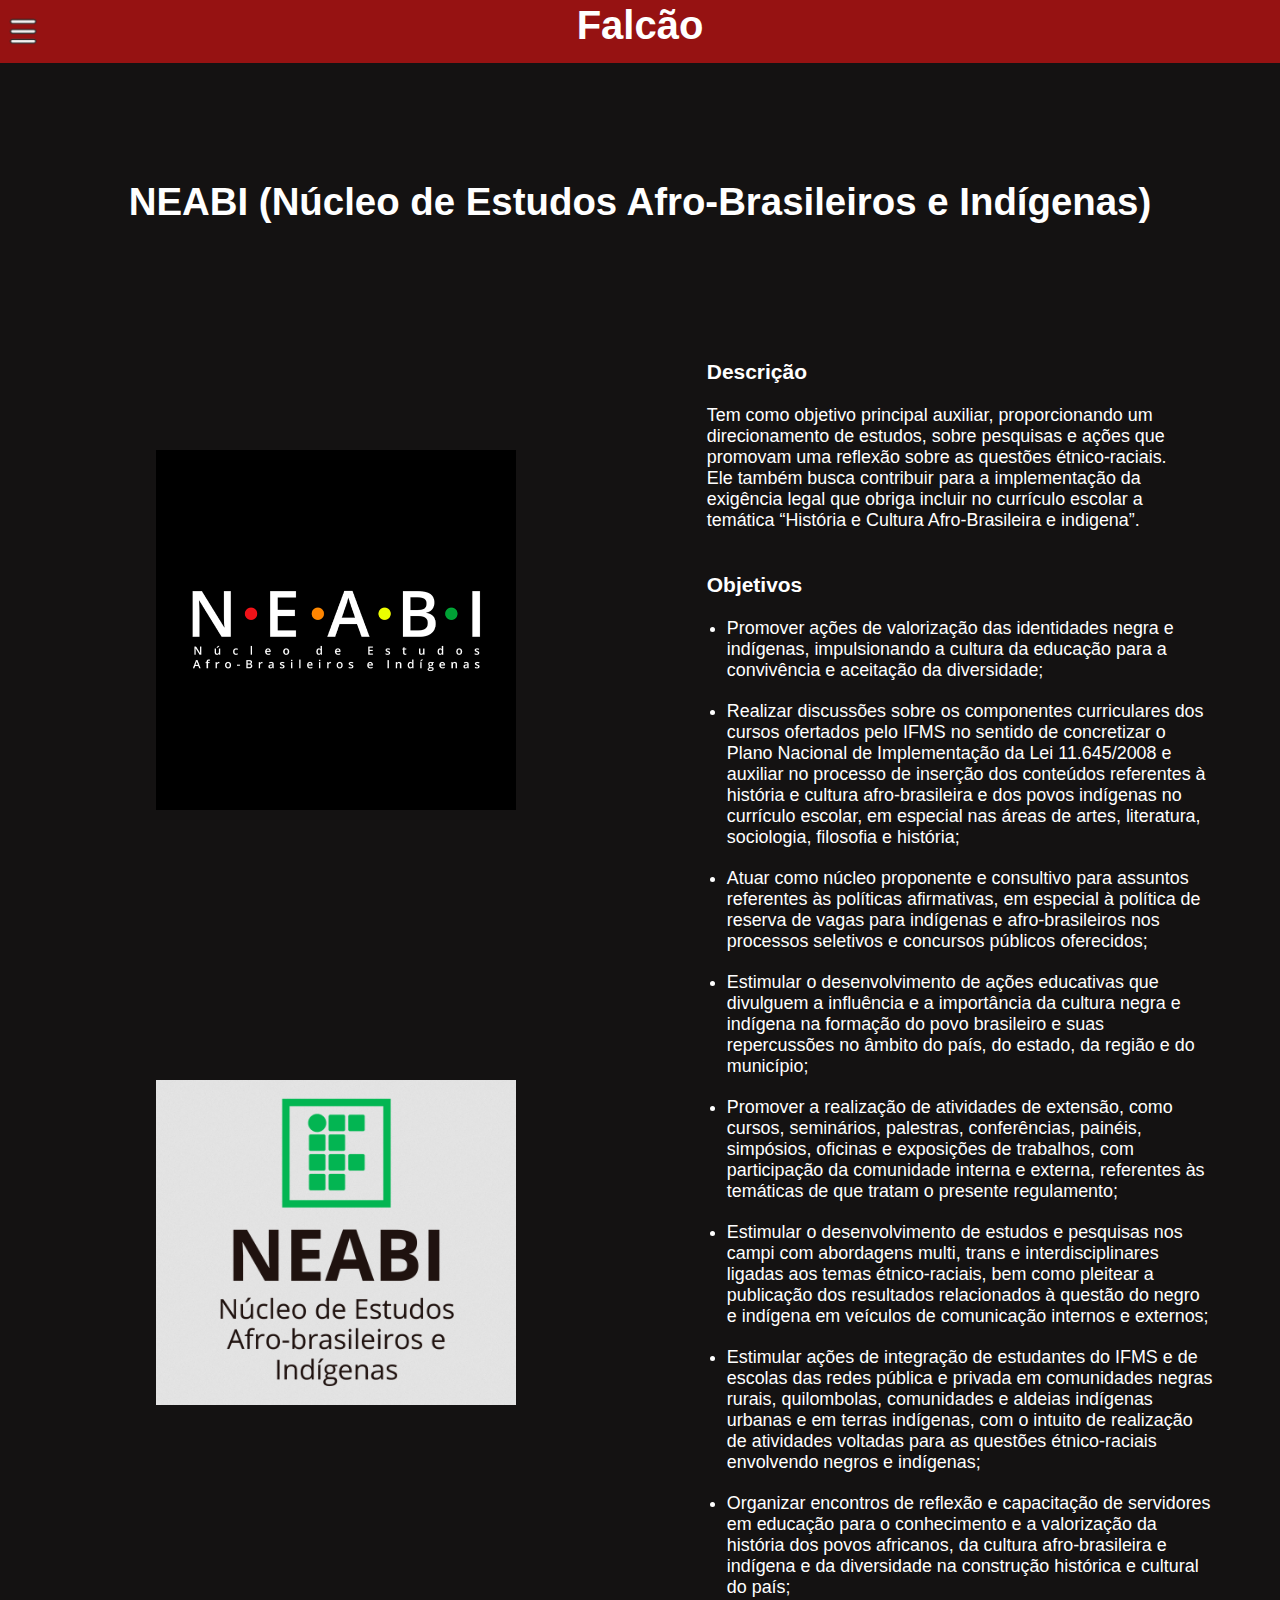
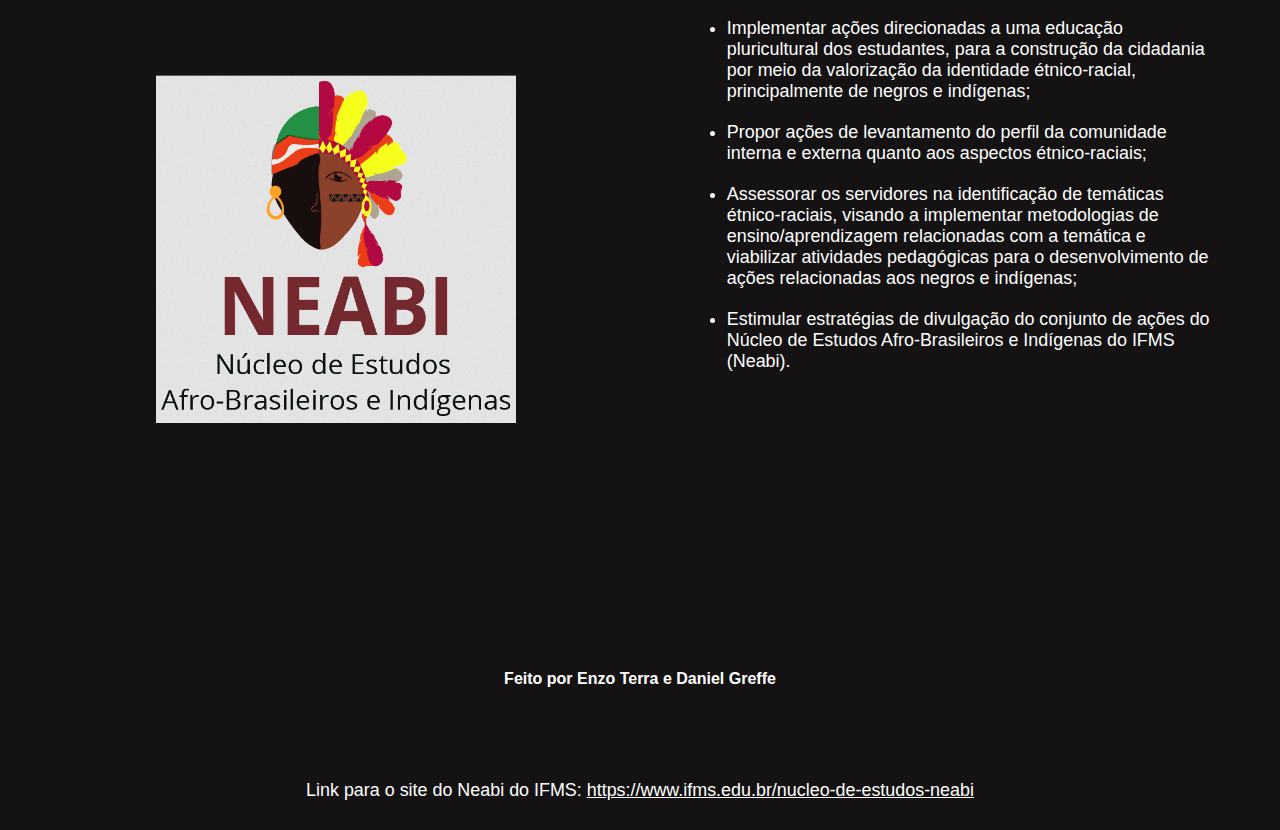
<file: neabi.html>
<!DOCTYPE html>
<html lang="pt-br">

<head>
    <meta charset="UTF-8">
    <meta name="viewport" content="width=device-width, initial-scale=1.0">
    <title>Neabi | Sam Wilson</title>
    <link rel="shortcut icon" href="Imagens/Icones/simbolo2.ico" />
    <link rel="stylesheet" href="CSS/neabi.css">
    <link rel="stylesheet" href="CSS/style.css">
</head>

<body>

    <!-- Menu -->
    <header>
        <input type="checkbox" id="img_menu">
        <label for="img_menu">
            <img id="img_menu_img" src="Imagens/menu_img_branco.png">
        </label>

        <div id="div_menu">
            <nav id=nav_menu>
                <ul class=lista_menu>
                    <li class=item_menu><a class=link_menu href="index.html">Início</a></li>
                    <li class=item_menu><a class=link_menu href="falcao.html">Sam Wilson (Falcão)</a></li>
                    <li class=item_menu><a class=link_menu href="analise_critica.html">Filosofando sobre &nbsp Sam Wilson</a></li>
                    <li class=item_menu id=item_quemSomos><a class=link_menu id=quemSomos href="#">Quem Somos</a>
                        <ul class=lista_quemSomos>
                            <li class=item_menu_quemSomos><a class=link_menu_quemSomos id="link_atual_quemSomos"
                                    href="#">• Neabi</a></li>
                            <li class=item_menu_quemSomos><a class=link_menu_quemSomos href="professores.html">•
                                    Professores</a></li>
                            <li class=item_menu_quemSomos><a class=link_menu_quemSomos href="estudantes.html">•
                                    Estudantes</a></li>
                        </ul>
                    </li>
                    <li class=item_menu><a class=link_menu href="contato.html">Contato</a></li>

                </ul>
            </nav>
        </div>

        <h1 id=titulo_header>Falcão</h1>

    </header>


    <!-- Parte dos Textos -->
    <main>

        <h1 id="titulo">NEABI (Núcleo de Estudos Afro-Brasileiros e Indígenas) </h1>

        <div id="flex_descricao">

            <div class="flex_img">
                <ul>
                    <li>
                        <div id="img_descricao">
                            <img src="Imagens/NEABI.png">
                        </div>
                    </li>

                    <li>
                    <div id="img_descricao">
                        <img src="Imagens/neabi-ifms.png">
                    </div>
                    </li>

                    <li>
                        <div id="img_descricao">
                            <img src="Imagens/neabi-ong.png">
                        </div>
                    </li>
                </ul>
            </div>


            <div class="descricao">
                <h3>Descrição</h3><br>

                Tem como objetivo principal auxiliar, proporcionando um direcionamento de estudos, sobre pesquisas e
                ações que promovam uma reflexão sobre as questões étnico-raciais.
                Ele também busca contribuir para a implementação da exigência legal que obriga incluir no currículo
                escolar a temática “História e Cultura Afro-Brasileira e indigena”.

                <br>
                <br>
                <br>
                <h3>Objetivos</h3>
                <br>
                <ul>
                    <li>Promover ações de valorização das identidades negra e indígenas, impulsionando a cultura da
                        educação para a convivência e aceitação da diversidade;
                    </li>
                    <li>Realizar discussões sobre os componentes curriculares dos cursos ofertados pelo IFMS no sentido
                        de concretizar o Plano Nacional de Implementação da Lei 11.645/2008 e auxiliar no processo de
                        inserção dos conteúdos referentes à história e cultura afro-brasileira e dos povos indígenas no
                        currículo escolar, em especial nas áreas de artes, literatura, sociologia, filosofia e história;
                    </li>
                    <li>Atuar como núcleo proponente e consultivo para assuntos referentes às políticas afirmativas, em
                        especial à política de reserva de vagas para indígenas e afro-brasileiros nos processos
                        seletivos e concursos públicos oferecidos;</li>
                    <li>Estimular o desenvolvimento de ações educativas que divulguem a influência e a importância da
                        cultura negra e indígena na formação do povo brasileiro e suas repercussões no âmbito do país,
                        do estado, da região e do município;</li>
                    <li>Promover a realização de atividades de extensão, como cursos, seminários, palestras,
                        conferências, painéis, simpósios, oficinas e exposições de trabalhos, com participação da
                        comunidade interna e externa, referentes às temáticas de que tratam o presente regulamento;</li>
                    <li>Estimular o desenvolvimento de estudos e pesquisas nos campi com abordagens multi, trans e
                        interdisciplinares ligadas aos temas étnico-raciais, bem como pleitear a publicação dos
                        resultados relacionados à questão do negro e indígena em veículos de comunicação internos e
                        externos;</li>
                    <li>Estimular ações de integração de estudantes do IFMS e de escolas das redes pública e privada em
                        comunidades negras rurais, quilombolas, comunidades e aldeias indígenas urbanas e em terras
                        indígenas, com o intuito de realização de atividades voltadas para as questões étnico-raciais
                        envolvendo negros e indígenas;
                    </li>
                    <li>Organizar encontros de reflexão e capacitação de servidores em educação para o conhecimento e a
                        valorização da história dos povos africanos, da cultura afro-brasileira e indígena e da
                        diversidade na construção histórica e cultural do país;</li>
                    <li>Implementar ações direcionadas a uma educação pluricultural dos estudantes, para a construção da
                        cidadania por meio da valorização da identidade étnico-racial, principalmente de negros e
                        indígenas;
                    </li>
                    <li>Propor ações de levantamento do perfil da comunidade interna e externa quanto aos aspectos
                        étnico-raciais;</li>
                    <li>Assessorar os servidores na identificação de temáticas étnico-raciais, visando a implementar
                        metodologias de ensino/aprendizagem relacionadas com a temática e viabilizar atividades
                        pedagógicas para o desenvolvimento de ações relacionadas aos negros e indígenas;
                    </li>
                    <li>Estimular estratégias de divulgação do conjunto de ações do Núcleo de Estudos Afro-Brasileiros e
                        Indígenas do IFMS (Neabi).</li>
                </ul>
            </div>
            
        </div>

        <div id="div_linkNeabi">
            <p>Link para o site do Neabi do IFMS: <a href="https://www.ifms.edu.br/assuntos/extensao/inclusao-e-diversidade/estudos-afro-brasileiros-e-indigenas/nucleo-de-estudos-neabi" target="_blank">
                https://www.ifms.edu.br/nucleo-de-estudos-neabi</a></p>
        </div>

    </main>


    <!-- Rodapé -->
    <footer id="texto_final">
        <h4>Feito por Enzo Terra e Daniel Greffe</h4>
    </footer>

</body>

</html>
</file>
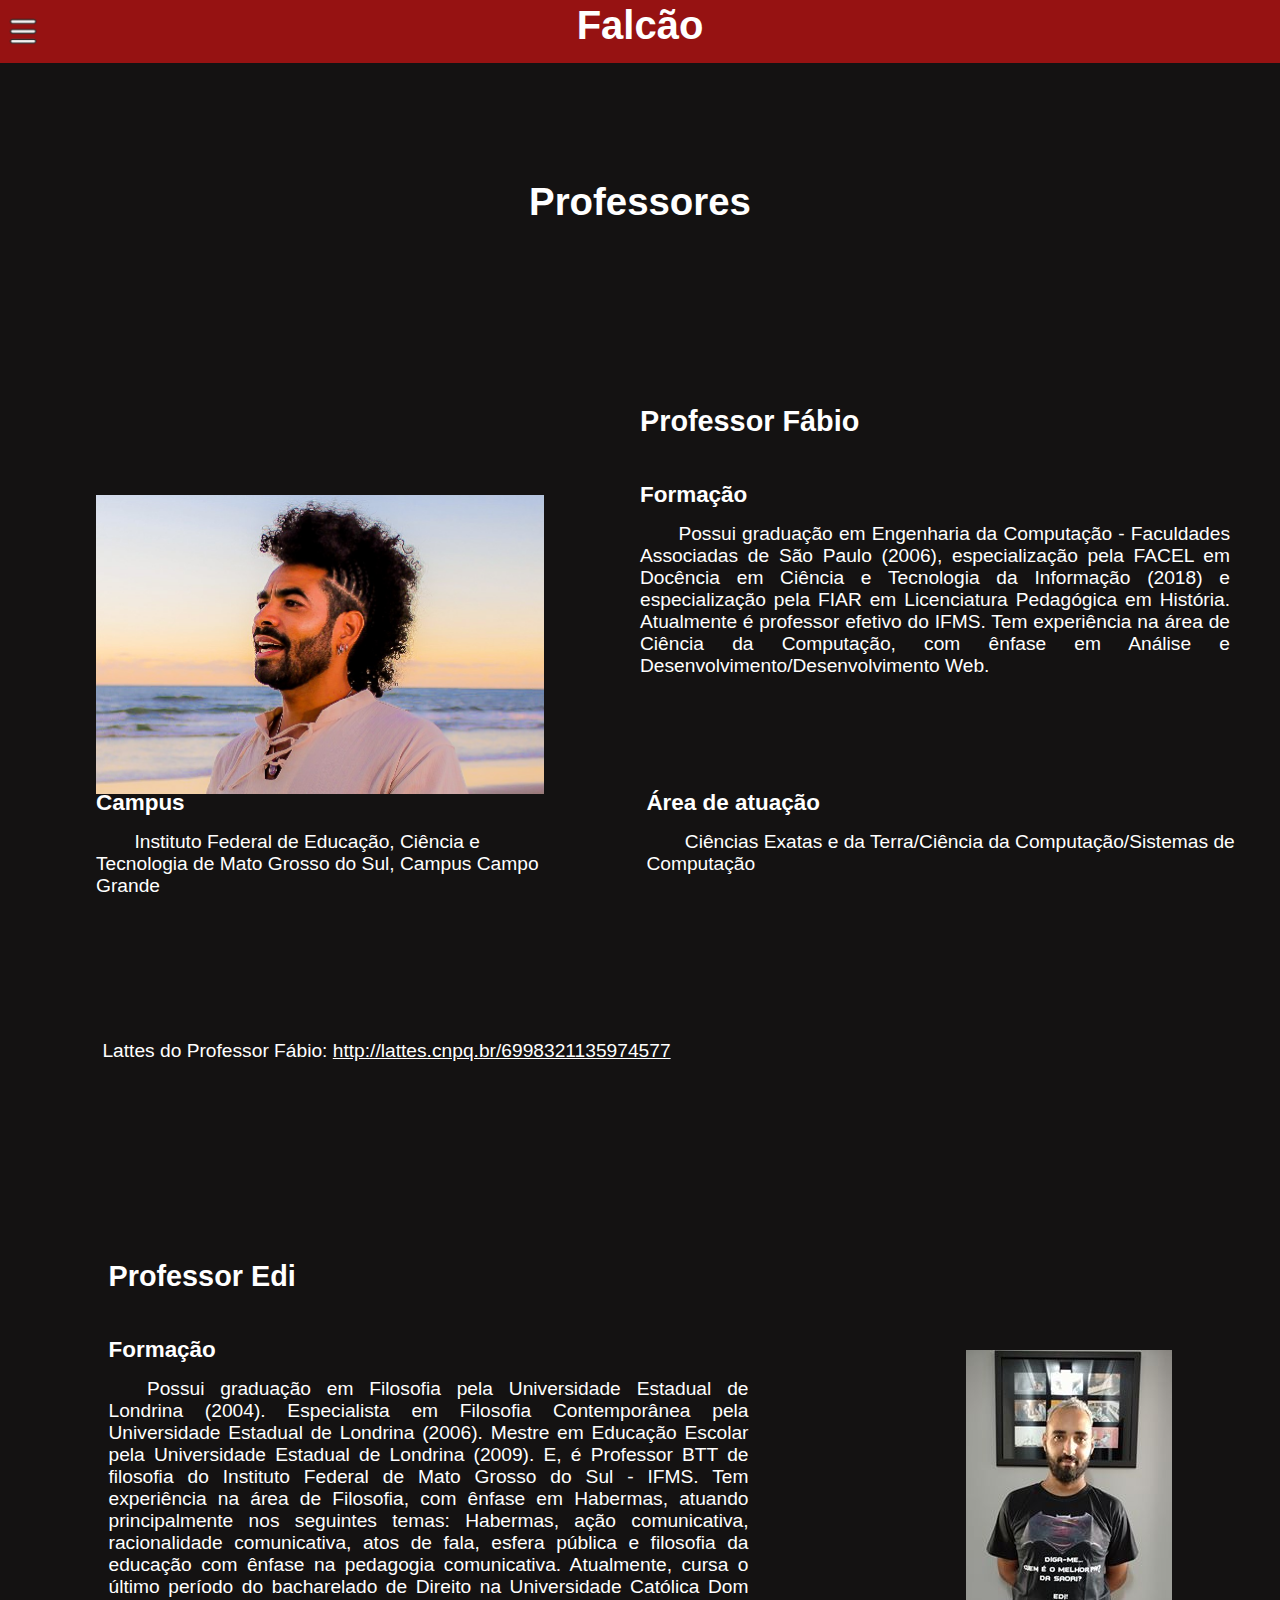
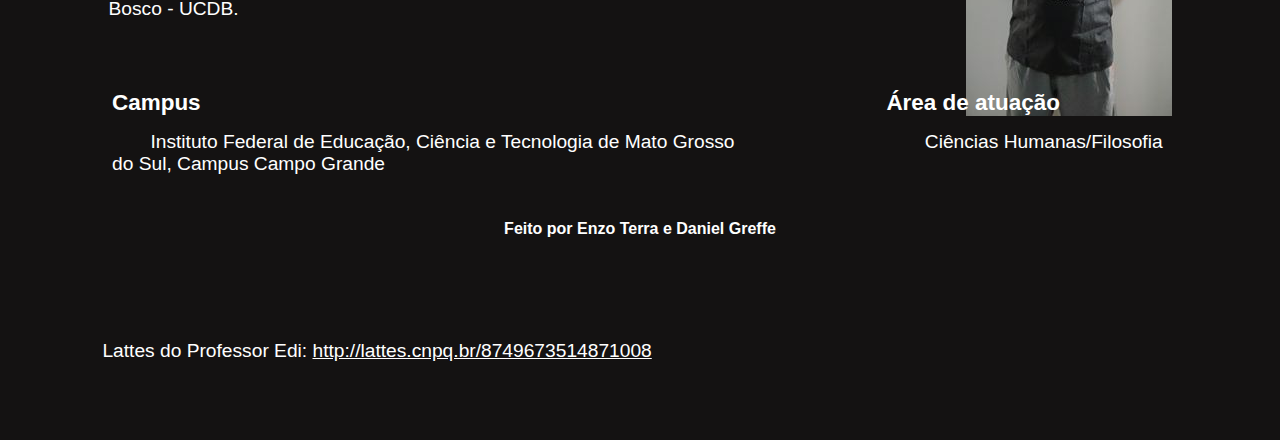
<file: professores.html>
<!DOCTYPE html>
<html lang="pt-br">

<head>
    <meta charset="UTF-8">
    <meta name="viewport" content="width=device-width, initial-scale=1.0">
    <title>Professores | Sam Wilson</title>
    <link rel="shortcut icon" href="Imagens/Icones/simbolo2.ico" />
    <link rel="stylesheet" href="CSS/professores.css">
    <link rel="stylesheet" href="CSS/style.css">
</head>

<body>

    <!-- Menu -->
    <header>
        <input type="checkbox" id="img_menu">
        <label for="img_menu">
            <img id="img_menu_img" src="Imagens/menu_img_branco.png">
        </label>

        <div id="div_menu">
            <nav id=nav_menu>
                <ul class=lista_menu>
                    <li class=item_menu><a class=link_menu href="index.html">Início</a></li>
                    <li class=item_menu><a class=link_menu href="falcao.html">Sam Wilson (Falcão)</a></li>
                    <li class=item_menu><a class=link_menu href="analise_critica.html">Filosofando sobre &nbsp Sam Wilson</a></li>
                    <li class=item_menu id=item_quemSomos><a class=link_menu id=quemSomos href="#">Quem Somos</a>
                        <ul class=lista_quemSomos>
                            <li class=item_menu_quemSomos><a class=link_menu_quemSomos href="neabi.html">• Neabi</a>
                            </li>
                            <li class=item_menu_quemSomos><a class=link_menu_quemSomos id="link_atual_quemSomos"
                                    href="#">• Professores</a></li>
                            <li class=item_menu_quemSomos><a class=link_menu_quemSomos href="estudantes.html">•
                                    Estudantes</a></li>
                        </ul>
                    </li>
                    <li class=item_menu><a class=link_menu href="contato.html">Contato</a></li>

                </ul>
            </nav>
        </div>

        <h1 id=titulo_header>Falcão</h1>

    </header>


    <!-- Parte dos Textos -->
    <main>

        <h1 id="titulo">Professores</h1>

        <div id="flex">

            <div id="flex_img">
                <div id="img_descricao">
                    <img src="Imagens/Foto Fabio 03.jpg">
                </div>
            </div>

            <div class="descricao_fabio">
                <h2>Professor Fábio</h2>
                <br><br>
                <h3>Formação</h3>

                <p>Possui graduação em Engenharia da Computação - Faculdades Associadas de São Paulo (2006),
                    especialização pela FACEL em Docência em Ciência e Tecnologia da Informação (2018)
                    e especialização pela FIAR em Licenciatura Pedagógica em História. Atualmente é professor
                    efetivo do IFMS. Tem experiência na área de Ciência da Computação,
                    com ênfase em Análise e Desenvolvimento/Desenvolvimento Web.</p>
                <br><br>
            </div>
        </div>
        <div id="flex2">
            <div id="campus">
                <h3>Campus</h3>
                <p> Instituto Federal de Educação, Ciência e Tecnologia de Mato Grosso do Sul, Campus Campo Grande</p>
            </div>
            <div id="area_atuacao">
                <h3>Área de atuação</h3>
                <p>Ciências Exatas e da Terra/Ciência da Computação/Sistemas de Computação</p>
            </div>
        </div>
        <div id="flex_lattes">
            <p>Lattes do Professor Fábio: <a href="http://lattes.cnpq.br/6998321135974577" target="_blank">http://lattes.cnpq.br/6998321135974577</a></p>
        </div>

        <div id="flex">

            <div class="descricao_edi">
                <h2>Professor Edi</h2>
                <br><br>
                <h3>Formação</h3>

                <p>Possui graduação em Filosofia pela Universidade Estadual de Londrina (2004). Especialista em
                    Filosofia Contemporânea pela Universidade Estadual de Londrina (2006). Mestre em Educação Escolar
                    pela Universidade Estadual de Londrina (2009). E, é Professor BTT de filosofia do Instituto Federal
                    de Mato Grosso do Sul - IFMS. Tem experiência na área de Filosofia, com ênfase em Habermas, atuando
                    principalmente nos seguintes temas: Habermas, ação comunicativa, racionalidade comunicativa, atos de
                    fala, esfera pública e filosofia da educação com ênfase na pedagogia comunicativa. Atualmente, cursa
                    o último período do bacharelado de Direito na Universidade Católica Dom Bosco - UCDB.</p>
                <br><br>
            </div>
            <br>
            <div id="flex_img">
                <div id="img_descricao_edi">
                    <img src="Imagens/EDI.gif">
                </div>
            </div>
        </div>
        <div id="flex2_edi">
            <div id="campus_edi">
                <h3>Campus</h3>
                <p> Instituto Federal de Educação, Ciência e Tecnologia de Mato Grosso do Sul, Campus Campo Grande</p>
            </div>
            <div id="area_atuacao_edi">
                <h3>Área de atuação</h3>
                <p>Ciências Humanas/Filosofia</p>
            </div>
        </div>
        <div id="flex_lattes">
            <p>Lattes do Professor Edi: <a href="http://lattes.cnpq.br/8749673514871008" target="_blank">http://lattes.cnpq.br/8749673514871008</a></p>
        </div>
        
        </div>

    </main>


    <!-- Rodapé -->
    <footer id="texto_final">
        <h4>Feito por Enzo Terra e Daniel Greffe</h4>
    </footer>

</body>

</html>
</file>
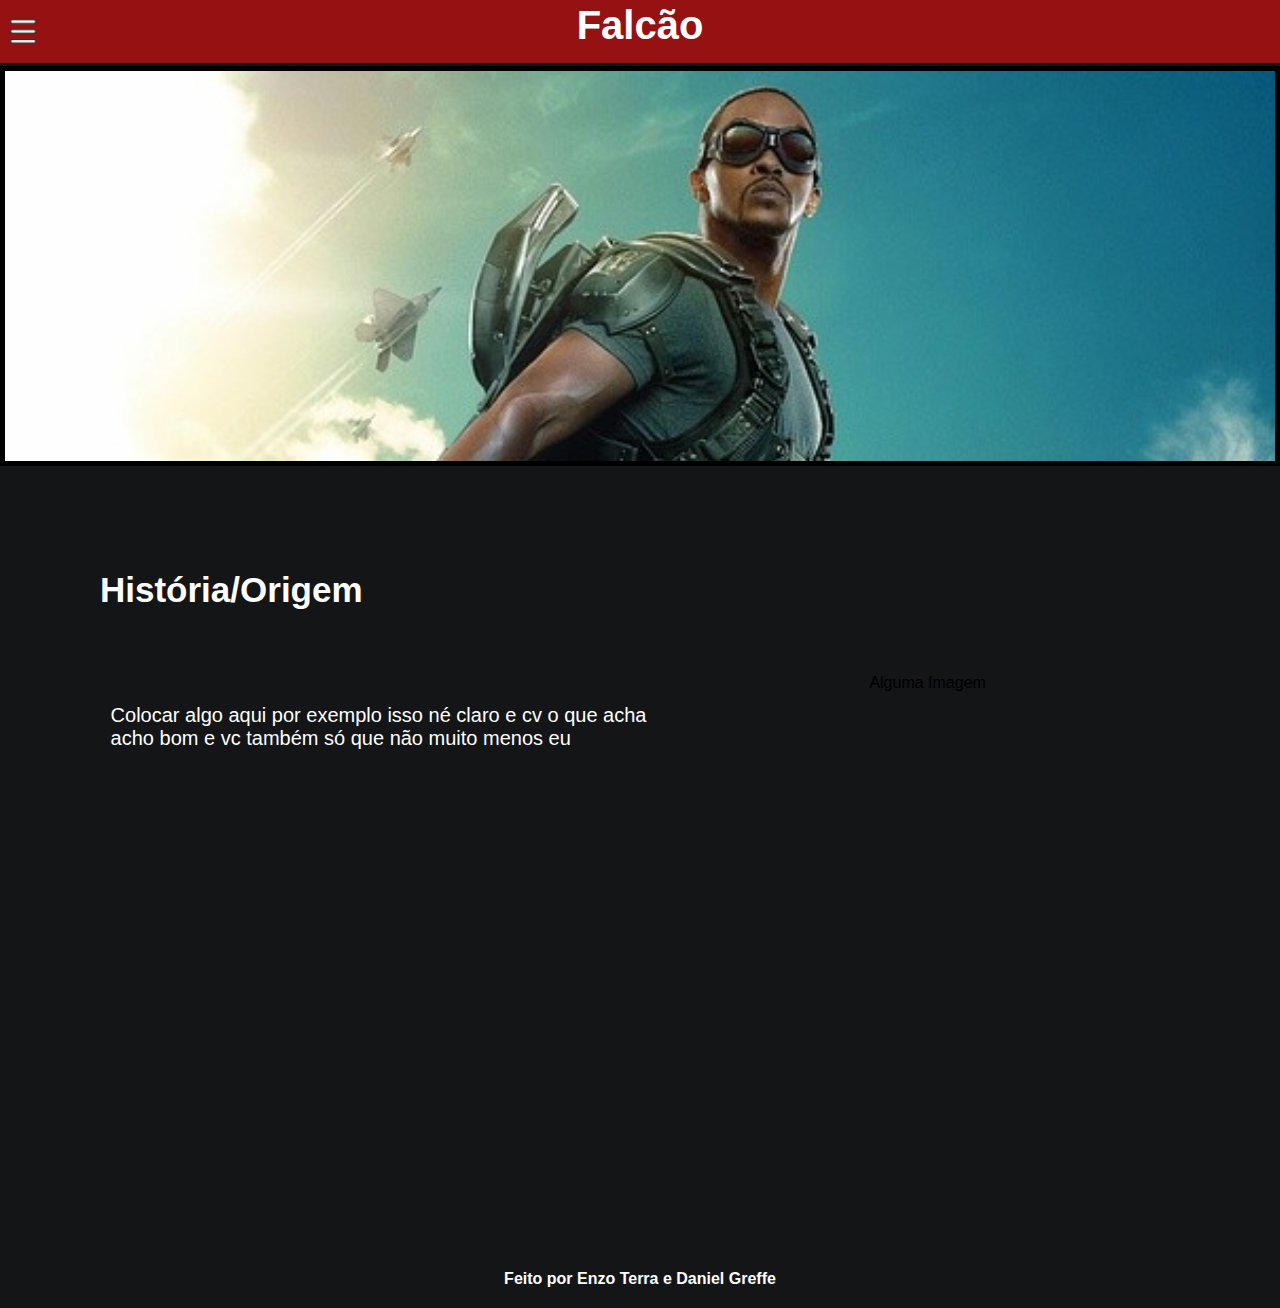
<file: Trabalho DW1 (1)/falcao.html>
<!DOCTYPE html>
<html lang="pt-br">

<head>
    <meta charset="UTF-8">
    <meta name="viewport" content="width=device-width, initial-scale=1.0">
    <link rel="shortcut icon" href="Imagens/Icones/simbolo2.ico" />
    <link rel="stylesheet" href="falcao.css">
    <title>Falcão | Sam Wilson</title>
</head>

<body>

    <header>
        <input type="checkbox" id="img_menu">
        <label for="img_menu">
            <img id="img_menu_img" src="Imagens/menu_img_branco.png">
        </label>

        <div id="div_menu">
            <nav id=nav_menu>
                <ul class=lista_menu>
                    <div class=menu>
                        <li class=item_menu><a class=link_menu href="home.html">Início</a></li>
                        <li class=item_menu><a class=link_menu id="link_atual" href="falcao.html">Sam Wilson (Falcão)</a></li>
                        <li class=item_menu><a class=link_menu href="#">Análise Crítica</a></li>
                        <li class=item_menu><a class=link_menu href="#">Quem Somos</a></li>
                        <li class=item_menu><a class=link_menu href="#">Contato</a></li>
                    </div>
                </ul>
            </nav>
        </div>

        <h1 id=titulo_header>Falcão</h1>

    </header>


    <div id="img_inicial">

        <img id="img_inicial_img" src="Imagens/falcao_exercito.jpg">

    </div>


    <div id="parte_inicial">
        <h1 id="titulo">História/Origem</h1>

        <div id="flex_descricao">
            <div id="descricao">
                Colocar algo aqui por exemplo isso né claro e cv o que acha acho bom e vc também só que não muito menos eu
            </div>

            <div id="img_descricao">
                Alguma Imagem
                <!--img src="Imagens/falcon_tras.jpg"-->
            </div>
        </div>
    </div>


    <footer id="texto_final">
        <h4>Feito por Enzo Terra e Daniel Greffe</h4>
    </footer>


</body>

</html>
</file>
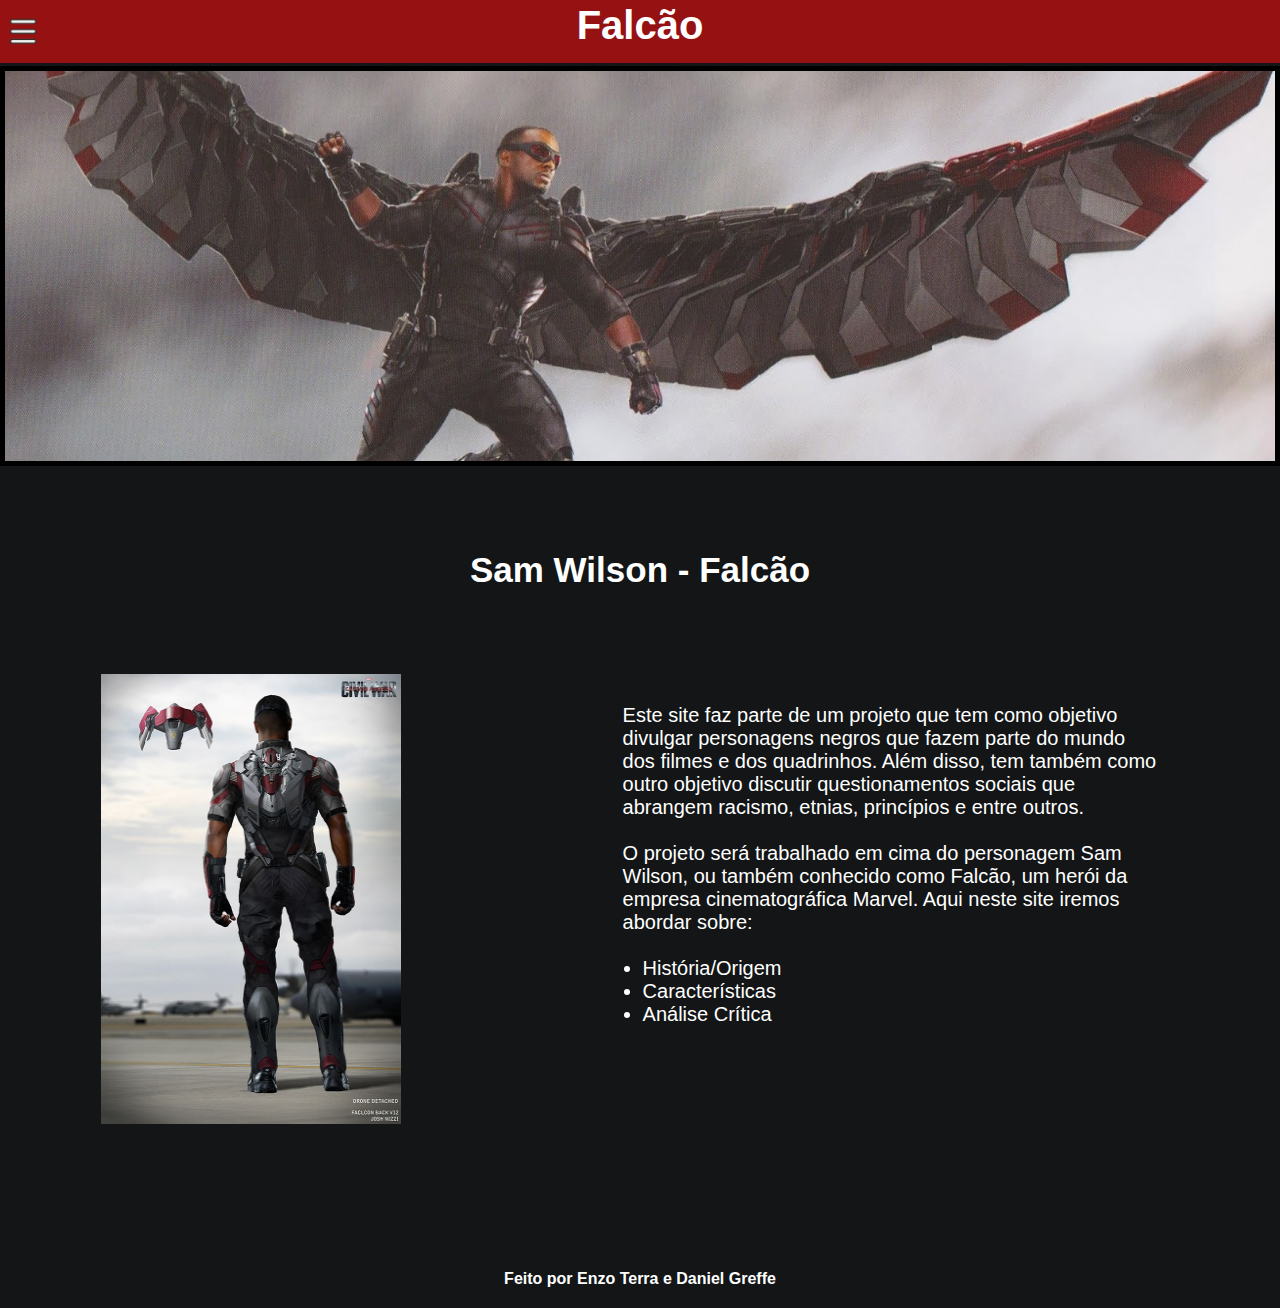
<file: Trabalho DW1 (1)/home.html>
<!DOCTYPE html>
<html lang="pt-br">

<head>
    <meta charset="UTF-8">
    <link rel="stylesheet" href="home.css">
    <meta name="viewport" content="width=device-width, initial-scale=1.0">
    <title>Início | Sam Wilson</title>
    <link rel="shortcut icon" href="Imagens/Icones/simbolo2.ico" />
</head>

<body>

    <header>
        <input type="checkbox" id="img_menu">
        <label for="img_menu">
            <img id="img_menu_img" src="Imagens/menu_img_branco.png">
        </label>

        <div id="div_menu">
            <nav id=nav_menu>
                <ul class=lista_menu>
                    <div class=menu>
                        <li class=item_menu><a class=link_menu id="link_atual" href="home.html">Início</a></li>
                        <li class=item_menu><a class=link_menu href="falcao.html">Sam Wilson (Falcão)</a></li>
                        <li class=item_menu><a class=link_menu href="#">Análise Crítica</a></li>
                        <li class=item_menu><a class=link_menu href="#">Quem Somos</a></li>
                        <li class=item_menu><a class=link_menu href="#">Contato</a></li>
                    </div>
                </ul>
            </nav>
        </div>

        <h1 id=titulo_header>Falcão</h1>

    </header>

    <!-- 1 Versão do Header 
        <header id="cabecalho">
        <div id="cabecalho">
            <nav id="nav_menu">
                <ul id="ul_menu">
                    <li class=item_menu><a class=link_menu id="link_atual" href="home.html">Início</a></li>
                    <li class=item_menu><a class=link_menu href="#">Sam Wilson (Falcão)</a></li>
                    <li class=item_menu><a class=link_menu href="#">Análise Crítica</a></li>
                    <li class=item_menu><a class=link_menu href="#">Quem Somos</a></li>
                    <li class=item_menu><a class=link_menu href="#">Contato</a></li>
                </ul>
            </nav>
        </div>

    </header>
    -->


    <div id="img_inicial">

        <img id="img_inicial_img" src="Imagens/falcao_voando.jpg">

    </div>


    <div id="parte_inicial">
        <h1 id="titulo">Sam Wilson - Falcão</h1>

        <div id="flex_descricao">
            <div class="descricao">
                Este site faz parte de um projeto que tem como objetivo divulgar personagens negros
                que fazem parte do mundo dos filmes e dos quadrinhos. Além disso, tem também como outro objetivo
                discutir questionamentos sociais que abrangem racismo,
                etnias, princípios e entre outros. 
                <br>
                <br>
                <p>O projeto será trabalhado em cima do personagem
                    Sam Wilson, ou também conhecido como Falcão, um herói da empresa cinematográfica Marvel.
                    Aqui neste site iremos abordar sobre:
                </p>
                <br>
                <ul>
                    <li>História/Origem</li>
                    <li>Características</li>
                    <li>Análise Crítica</li>
                </ul>

            </div>

            <div id="img_descricao">
                <img src="Imagens/falcon_tras.jpg">
            </div>
        </div>
    </div>


    <footer id="texto_final">
        <h4>Feito por Enzo Terra e Daniel Greffe</h4>
    </footer>

</body>

</html>
</file>
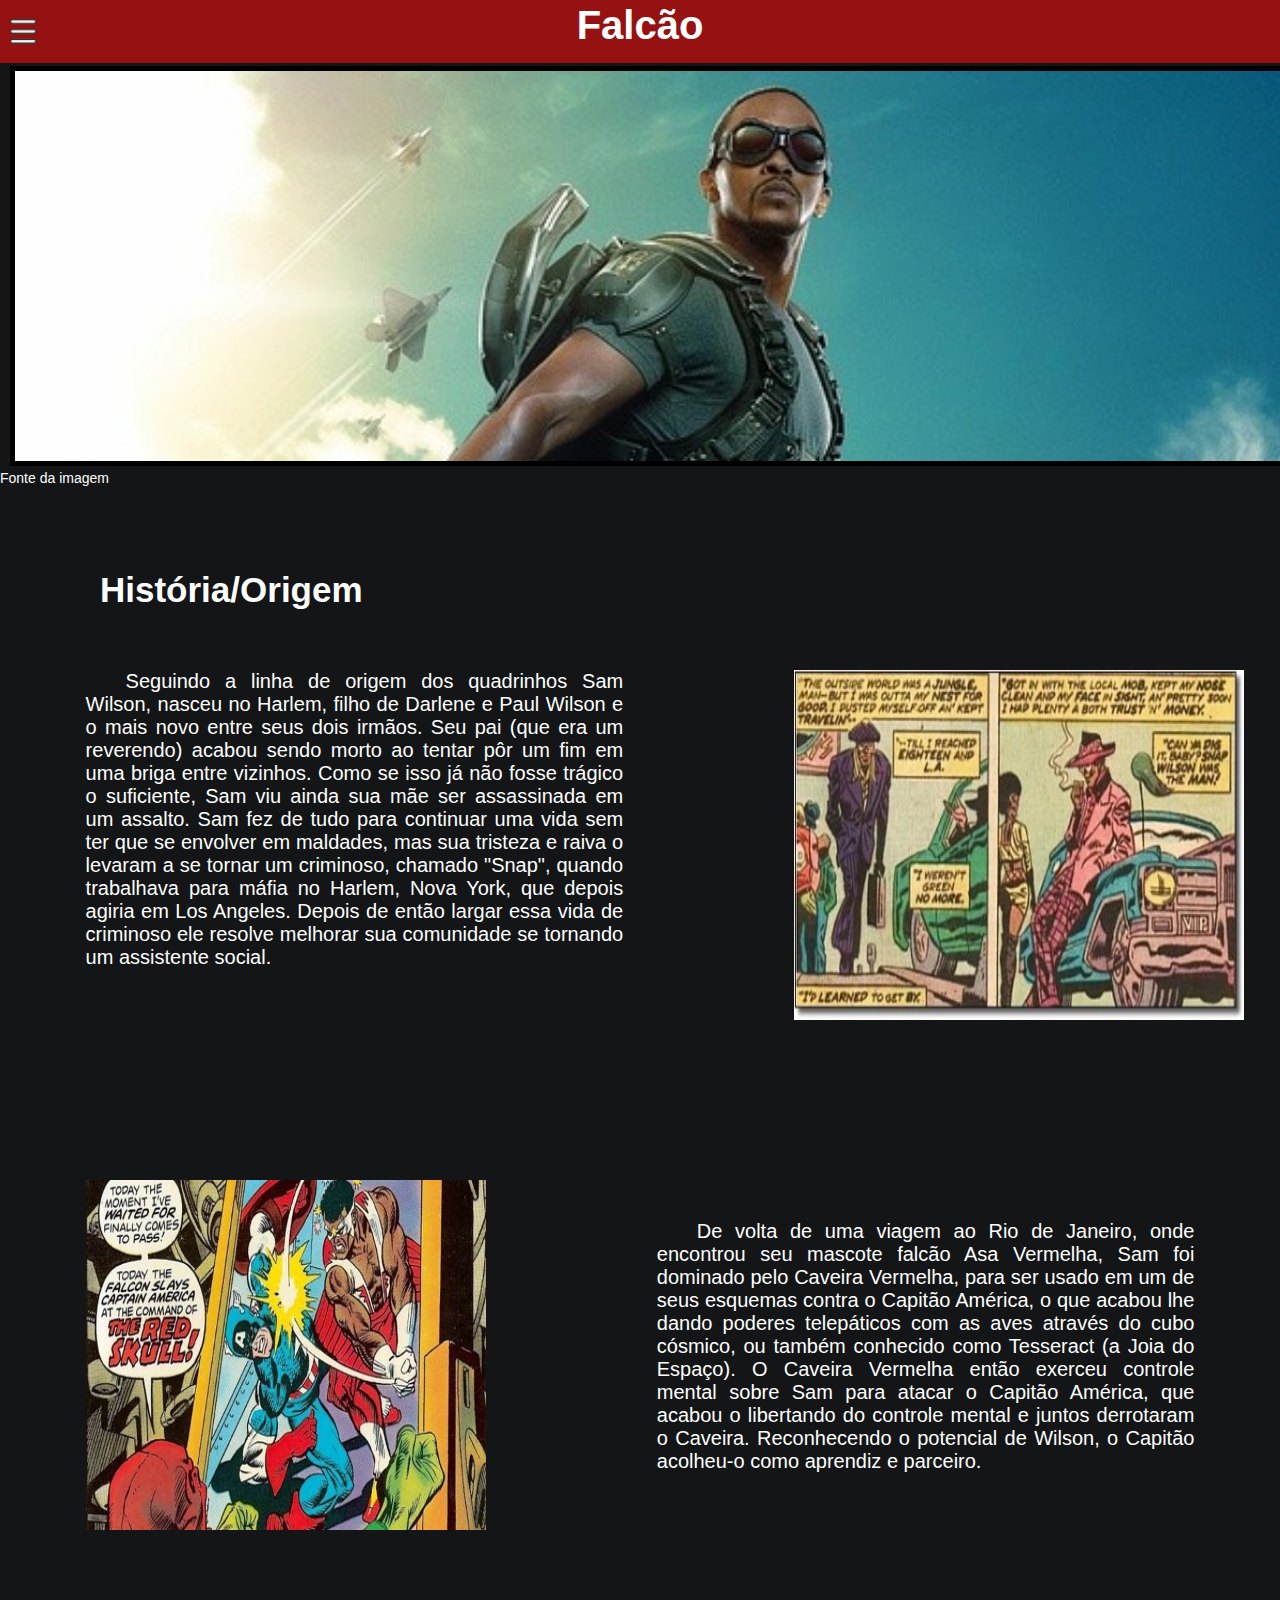
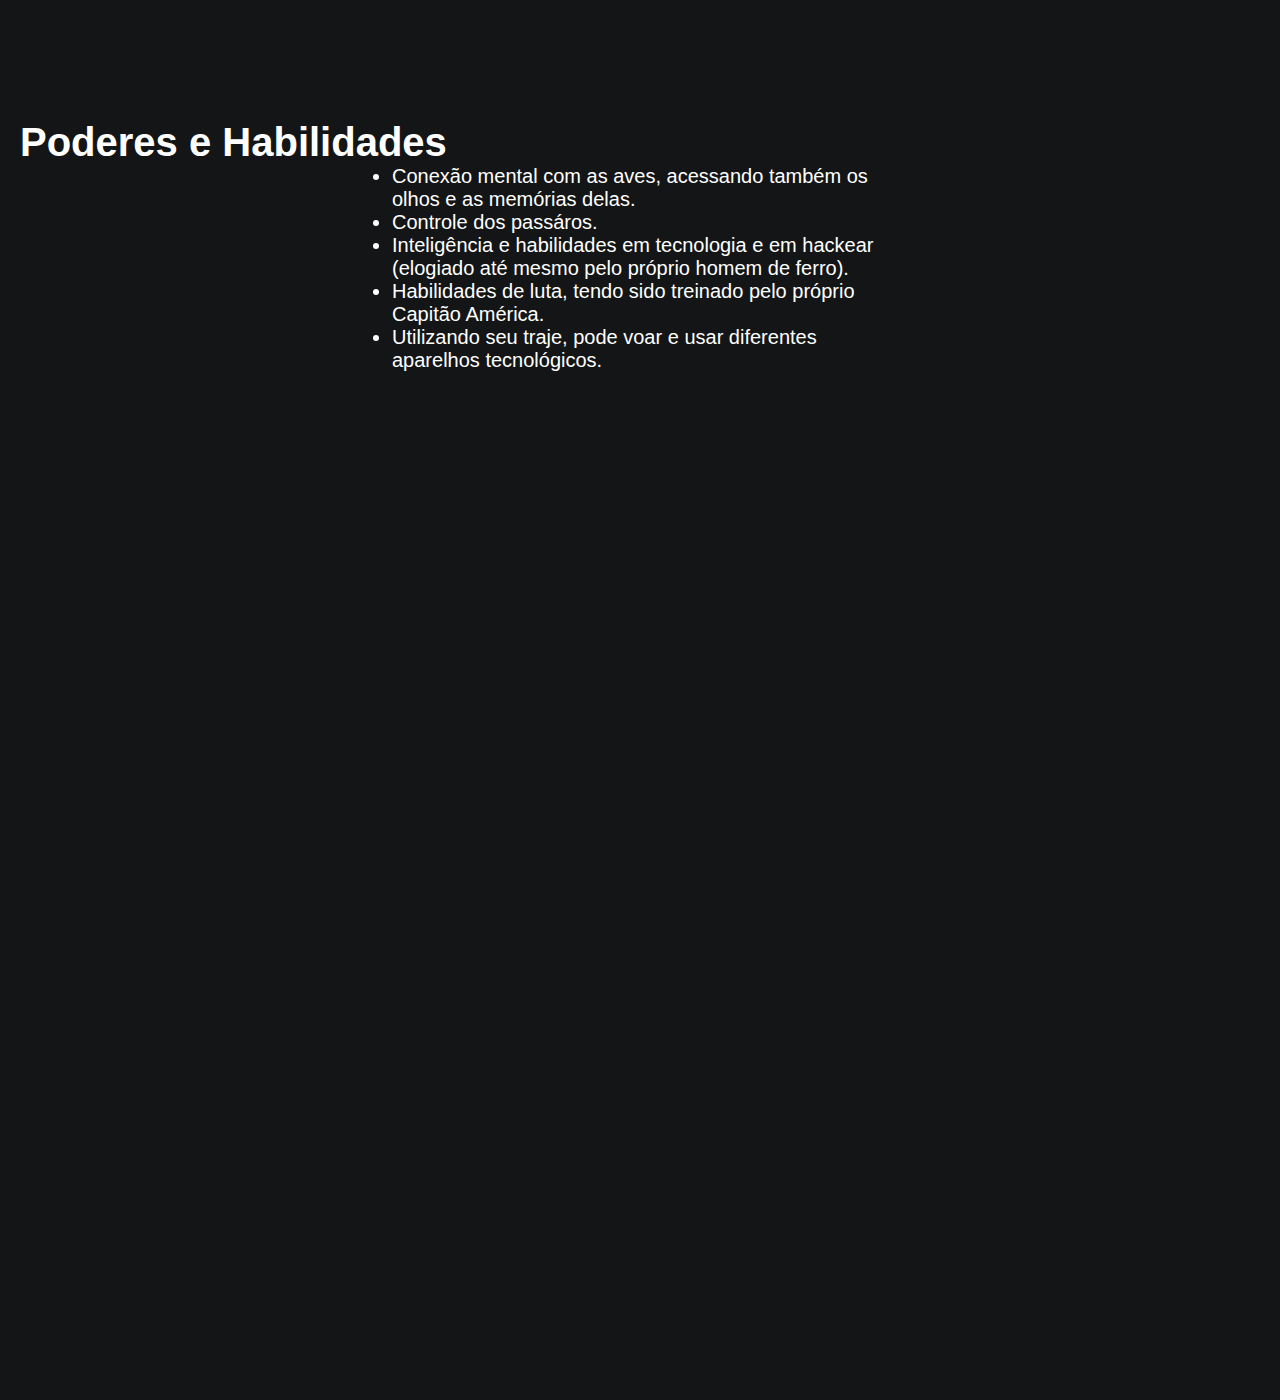
<file: Trabalho DW1/falcao.html>
<!DOCTYPE html>
<html lang="pt-br">

<head>
    <meta charset="UTF-8">
    <meta name="viewport" content="width=device-width, initial-scale=1.0">
    <link rel="shortcut icon" href="Imagens/Icones/simbolo2.ico" />
    <link rel="stylesheet" href="falcao.css">
    <title>Falcão | Sam Wilson</title>
</head>

<body>

    <header>
        <input type="checkbox" id="img_menu">
        <label for="img_menu">
            <img id="img_menu_img" src="Imagens/menu_img_branco.png">
        </label>

        <div id="div_menu">
            <nav id=nav_menu>
                <ul class=lista_menu>
                    <div class=menu>
                        <li class=item_menu><a class=link_menu href="home.html">Início</a></li>
                        <li class=item_menu><a class=link_menu id="link_atual" href="falcao.html">Sam Wilson
                                (Falcão)</a></li>
                        <li class=item_menu><a class=link_menu href="#">Análise Crítica</a></li>
                        <li class=item_menu><a class=link_menu href="#">Quem Somos</a></li>
                        <li class=item_menu><a class=link_menu href="#">Contato</a></li>
                    </div>
                </ul>
            </nav>
        </div>

        <h1 id=titulo_header>Falcão</h1>

    </header>


    <div id="tudo">

        <div id="img_inicial">

            <img id="img_inicial_img" src="Imagens/falcao_exercito.jpg">
            <p>Fonte da imagem</p>

        </div>


        <div id="parte_inicial">
            <h1 id="titulo">História/Origem</h1>

            <div id="flex_origem">
                <div id="origem">
                    Seguindo a linha de origem dos quadrinhos Sam Wilson, nasceu no Harlem, filho de Darlene e Paul
                    Wilson e o mais novo entre seus dois irmãos. Seu pai (que era um reverendo) acabou sendo morto ao
                    tentar pôr um fim em uma briga entre vizinhos. Como se isso já não fosse trágico o suficiente, Sam
                    viu ainda sua mãe ser assassinada em um assalto. Sam fez de tudo para continuar uma vida sem ter que
                    se envolver em maldades, mas sua tristeza e raiva o levaram a se tornar um criminoso, chamado
                    "Snap", quando trabalhava para máfia no Harlem, Nova York, que depois agiria em Los Angeles. Depois
                    de então largar essa vida de criminoso ele resolve melhorar sua comunidade se tornando um assistente
                    social.
                </div>

                <div id="img_origem">
                    <img src="Imagens/snap-wilson.jpg" alt="">
                </div>
            </div>

            <div id="flex_origem2">

                <div id="img_origem2">
                    <img src="Imagens/cap_vs_falcon.jpg" alt="">
                </div>

                <div id="origem2">
                    De volta de uma viagem ao Rio de Janeiro, onde encontrou seu mascote falcão Asa Vermelha, Sam foi
                    dominado pelo Caveira Vermelha, para ser usado em um de seus esquemas contra o Capitão América, o
                    que
                    acabou lhe dando poderes telepáticos com as aves através do cubo cósmico, ou também conhecido como
                    Tesseract (a Joia do Espaço). O Caveira Vermelha então exerceu controle mental sobre Sam para atacar
                    o
                    Capitão América, que acabou o libertando do controle mental e juntos derrotaram o Caveira.
                    Reconhecendo
                    o potencial de Wilson, o Capitão acolheu-o como aprendiz e parceiro.
                </div>
            </div>


            <div id="ph">
                <h1>Poderes e Habilidades</h1>
                <ul>
                    <li>Conexão mental com as aves, acessando também os olhos e as memórias delas.</li>
                    <li>Controle dos passáros.</li>
                    <li>Inteligência e habilidades em tecnologia e em hackear (elogiado até mesmo pelo próprio homem de
                        ferro).
                    </li>
                    <li>Habilidades de luta, tendo sido treinado pelo próprio Capitão América.</li>
                    <li>Utilizando seu traje, pode voar e usar diferentes aparelhos tecnológicos.</li>
                </ul>
            </div>
        </div>
    </div>
    <!--footer id="texto_final">
        <h4>Feito por Enzo Terra e Daniel Greffe</h4>
    </footer-->
</body>

</html>
</file>
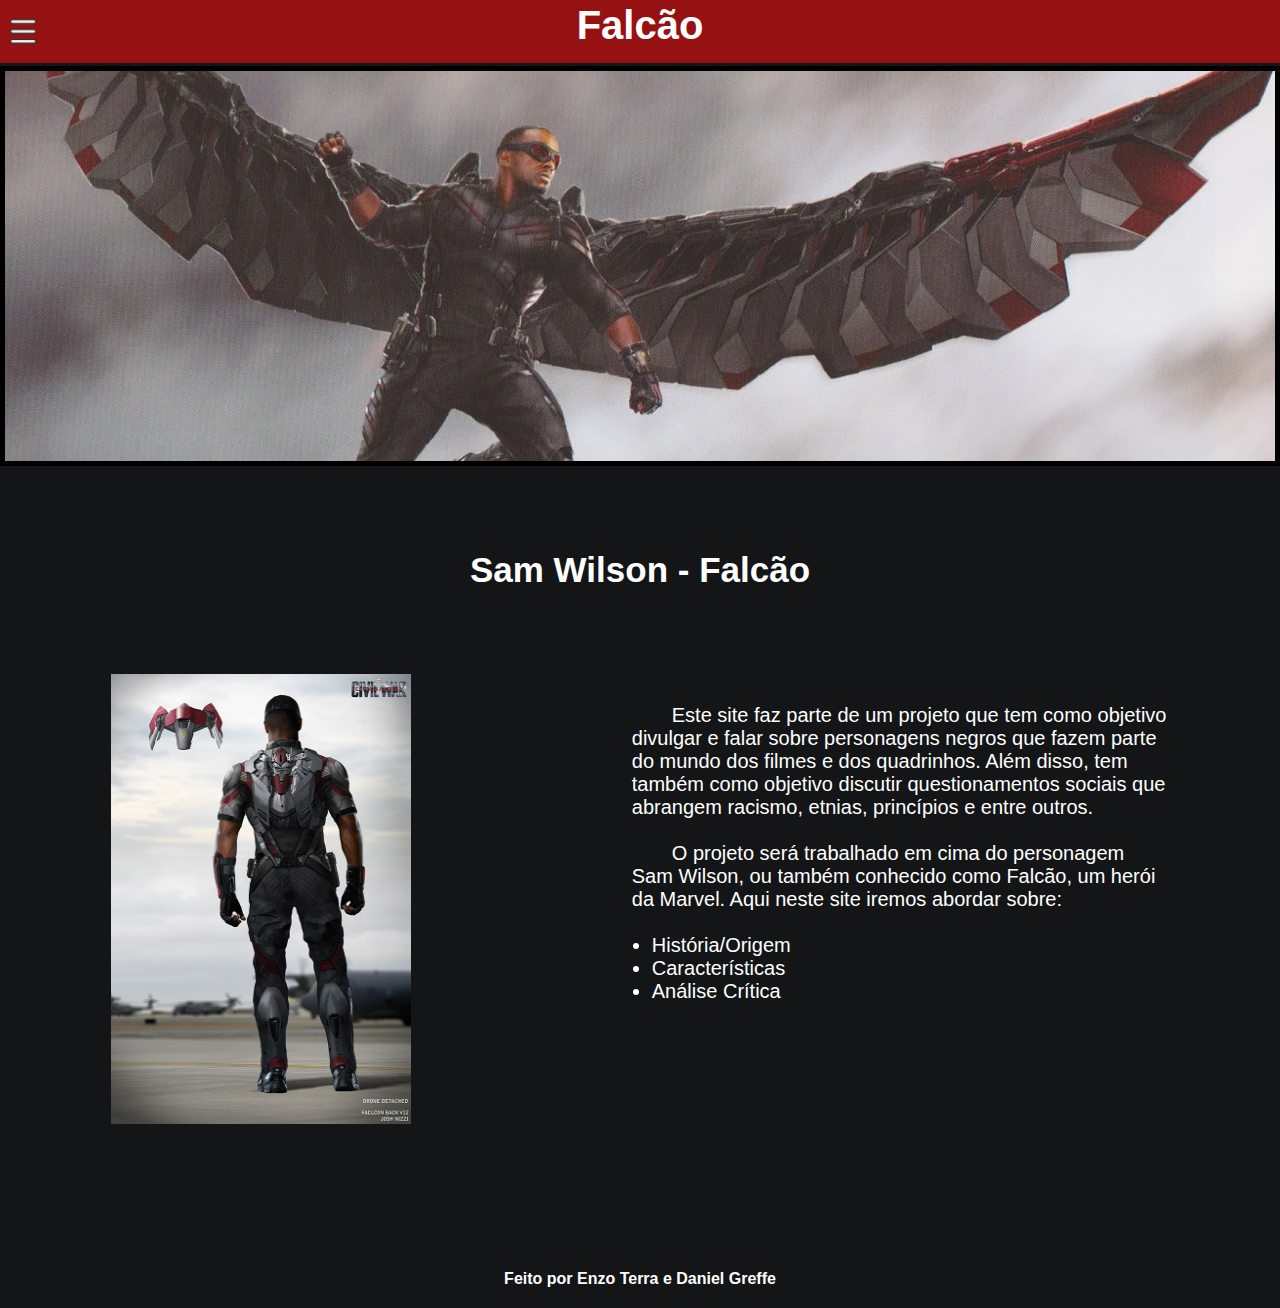
<file: Trabalho DW1/home.html>
<!DOCTYPE html>
<html lang="pt-br">

<head>
    <meta charset="UTF-8">
    <link rel="stylesheet" href="home.css">
    <meta name="viewport" content="width=device-width, initial-scale=1.0">
    <title>Início | Sam Wilson</title>
    <link rel="shortcut icon" href="Imagens/Icones/simbolo2.ico" />
</head>

<body>

    <header>
        <input type="checkbox" id="img_menu">
        <label for="img_menu">
            <img id="img_menu_img" src="Imagens/menu_img_branco.png">
        </label>

        <div id="div_menu">
            <nav id=nav_menu>
                <ul class=lista_menu>
                    <div class=menu>
                        <li class=item_menu><a class=link_menu id="link_atual" href="home.html">Início</a></li>
                        <li class=item_menu><a class=link_menu href="falcao.html">Sam Wilson (Falcão)</a></li>
                        <li class=item_menu><a class=link_menu href="#">Análise Crítica</a></li>
                        <li class=item_menu><a class=link_menu href="#">Quem Somos</a></li>
                        <li class=item_menu><a class=link_menu href="#">Contato</a></li>
                    </div>
                </ul>
            </nav>
        </div>

        <h1 id=titulo_header>Falcão</h1>

    </header>

    <!-- 1 Versão do Header 
        <header id="cabecalho">
        <div id="cabecalho">
            <nav id="nav_menu">
                <ul id="ul_menu">
                    <li class=item_menu><a class=link_menu id="link_atual" href="home.html">Início</a></li>
                    <li class=item_menu><a class=link_menu href="#">Sam Wilson (Falcão)</a></li>
                    <li class=item_menu><a class=link_menu href="#">Análise Crítica</a></li>
                    <li class=item_menu><a class=link_menu href="#">Quem Somos</a></li>
                    <li class=item_menu><a class=link_menu href="#">Contato</a></li>
                </ul>
            </nav>
        </div>

    </header>
    -->


    <div id="tudo">
        <div id="img_inicial">

            <img id="img_inicial_img" src="Imagens/falcao_voando.jpg">

        </div>


        <div id="parte_inicial">
            <h1 id="titulo">Sam Wilson - Falcão</h1>

            <div id="flex_descricao">
                <div id="img_descricao">
                    <img src="Imagens/falcon_tras.jpg">
                </div>

                <div class="descricao">
                    Este site faz parte de um projeto que tem como objetivo divulgar e falar sobre personagens negros
                    que fazem parte do mundo dos filmes e dos quadrinhos. Além disso, tem também como objetivo
                    discutir questionamentos sociais que abrangem racismo,
                    etnias, princípios e entre outros.
                    <br>
                    <br>
                    <p>O projeto será trabalhado em cima do personagem
                        Sam Wilson, ou também conhecido como Falcão, um herói da Marvel.
                        Aqui neste site iremos abordar sobre:
                    </p>
                    <br>
                    <ul>
                        <li>História/Origem</li>
                        <li>Características</li>
                        <li>Análise Crítica</li>
                    </ul>

                </div>
            </div>
        </div>
    </div>

    <footer id="texto_final">
        <h4>Feito por Enzo Terra e Daniel Greffe</h4>
    </footer>

</body>

</html>
</file>
<file: CSS/index.css>
/* Paleta de Cores
Cor do Fundo (Preto Claro): #141212
Preto: #000000
Vermelho: #961212
Cinza: #5C5A5A
Branco: #FFFFFF
*/


/* Home */

/* Imagem Superior */
#img_inicial {
    top: 66px;
    position: relative;
    width: 100%;
}

#img_inicial img {
    height: 52vh;
    /*height: 400px;*/
    width: 100%;
    border: 5px solid #000000;
    object-fit: cover;
    object-position: center;
    transition: 0.3s;
}

#img_inicial:hover img {
    transform: scale(1.015);
    border: 0px solid #000000;
}


/* Textos */
#main {
    top: 700px;
    height: 140vh/*max(900px, 100vh)*/;
}

#titulo {
    font-family: 'Gill Sans', 'Gill Sans MT', Calibri, 'Trebuchet MS', sans-serif;
    font-size: max(25px, 3vw);
    color: #FFFFFF;
    top: 75vh;
    width: 100%;
    text-align: center;
    position: absolute;
    display: inline;
}

#flex_descricao {
    display: flex;
    height: 850px;
    width: 100%;
}

.descricao {
    text-indent: 2em;
    color: #FFFFFF;
    font-size: max(15px, 1.5vw);
    position: relative;
    top: 45vh;
    display: block-flex;
    width: 45%;
    height: 400px;
    text-align: justify;
    padding-right: 5vh;
}

.descricao ul {
    left: 20px;
    position: relative;
    text-indent: 0em;
}

#img_descricao {
    max-width: 35vw;
    max-height: 70vh;
    display: flex;
    position: relative;
    top: 22vh;
}

#img_descricao img {
    max-width: 100%;
    max-height: 100%;
    width: auto;
    height: auto;
    transition: 0.3s;
    object-fit: contain;
}

#img_descricao:hover img {
    transform: scale(1.1);
}


/* Rodapé */

footer {
    width: 100%;
    color: #FFFFFF;
    text-align: center;
    padding: 20px;
    position: relative;
    top: 1vh;
}
</file>
<file: CSS/style.css>
/* Paleta de Cores
Cor do Fundo (Preto Claro): #141212
Preto: #000000
Vermelho: #961212
Cinza: #5C5A5A
Branco: #FFFFFF
*/

* {
    margin: 0 auto;
    padding: 0;
    box-sizing: border-box;
    font-family: 'Segoe UI', sans-serif;
}

html {
    height: 100%;
    overflow-x: hidden;
}

body {
    background-color: #141212;
    height: 100%;
}



/* Header */

header {
    background-color: #961212;
    height: 63px;
    width: 100%;
    position: fixed;
    z-index: 1;
}

#div_menu {
    background-color: rgba(75, 75, 77, 0.85);
    width: 250px;
    height: 100%;
    position: fixed;
    left: -250px;
    transition: all 0.5s;
}

.nav_menu {
    max-width: 250px;
    height: 100%;
    position: absolute;
}


/* Imagem que abre o Menu */

input[type="checkbox"] {
    display: none;
}


#img_menu_img {
    width: 30px;

    transition: 0.3s;
}

label {
    top: 9px;
    padding: 8px;
    position: fixed;
    z-index: 2;
}

label:hover img {
    transform: scale(1.01);
    background-color: rgba(160, 160, 160, 0.3);
    border-radius: 4px;
}

input[type="checkbox"]:checked~#div_menu {
    transform: translateX(250px);
}


/* Lista do Menu */
.lista_menu {
    top: 62px;
    list-style: none;
    position: absolute;
    width: 250px;
}

.lista_quemSomos{
    transition: all .4s;
    display: none;
}


.item_menu {
    display: initial;
}


.link_menu {
    font-family: Calibri;
    font-size: 23px;
    color: #FFFFFF;
    padding: 20px 15px;
    display: block;
    text-decoration: none;
    transition: all .4s;
}

.link_menu_quemSomos {
    font-family: Calibri;
    font-size: 18px;
    color: #FFFFFF;
    padding: 10px 40px;
    display: block;
    text-decoration: none;
    transition: all .4s;
}


/*Efeito dos Itens*/
#nav_menu ul li a:hover {
    background-color: rgb(204, 204, 204);
    color: #000000;
    font-weight: bold;
    font-size: 25px;
}

#link_atual {
    font-family: Calibri;
    font-size: 23px;
    color: #FFFFFF;
    padding: 20px 15px;
    display: block;
    text-decoration: underline;
    transition: all .4s;
}

#link_atual_quemSomos {
    font-family: Calibri;
    font-size: 18px;
    color: #FFFFFF;
    padding: 10px 40px;
    display: block;
    text-decoration: underline;
    transition: all .4s;
}


/*Efeito do Menu do Quem Somos*/
#nav_menu ul #item_quemSomos:hover .lista_quemSomos{
    display: initial;
    transition: .4s;
}

#item_quemSomos ul li a:hover{
    font-size: 21px;
}

/*#nav_menu ul #item_quemSomos:hover .link_menu_quemSomos{
    background-color: rgb(204, 204, 204);
    color: #000000;
}*/



/* Título Header */

#div_titulo {
    height: 100%;   
    width: 100%;
    position: relative;
}

#titulo_header {
    font-size: 40px;
    color: #FFFFFF;
    top: 0px;
    text-align: center;
    vertical-align: middle;
    position: relative;
    padding: 3px;
}
</file>
<file: CSS/analise_critica.css>
main {
    width: 100%;
    margin: 0 auto;
    position: absolute;
}


/* Imagem Superior */
#img_inicial {
    top: 66px;
    position: relative;
    width: 100%;
}

#img_inicial img {
    height: 52vh;
    width: 100%;
    border: 5px solid #000000;
    object-fit: cover;
    object-position: center;
    transition: 0.3s;
}

#img_inicial:hover img {
    transform: scale(1.015);
    border: 0px solid #000000;
}


/*Textos e Imagens*/

#titulo {
    font-family: 'Gill Sans', 'Gill Sans MT', Calibri, 'Trebuchet MS', sans-serif;
    font-size: max(20px, 3vw);
    color: #FFFFFF;
    top: 30vh;
    width: 100%;
    text-align: left;
    margin-left: 100px;
    position: relative;
    display: inline;
}


.flex {
    display: flex;
    margin-top: 8vh;
    position: relative;
    top: 8vh;
}


p {
    color: #FFFFFF;
    font-size: max(15px, 1.5vw);
    width: 100%;
    text-align: justify;
    text-indent: 2em;    
}


#texto {
    width: 100%;
    padding: 15vh;
}

#imagens {
    width: 90%;
    padding: 8vh;
    position: relative;
}

#imagens:hover img {
    transform: scale(1.1);
}

#textos img {
    max-width: 100%;
    max-height: 100%;
    width: auto;
    height: auto;
    transition: 0.3s;
    object-fit: contain;
}


#primeiroTexto {
    top: 20vh;
    position: relative;
}

#primeiroTexto #imagens img{
    top: 9vh;
    position: relative;
} 

#img2 {
    top: 50vh;
    position: relative;
}


#segundoTexto #imagens{
    top: 6vh;
    position: relative;
    left: 3vw;
} 

#segundoTexto #texto{
    position: relative;
    left: 1vw;
} 

#terceiroTexto {
    top: -5vh;
}

#terceiroTexto img{
    top: 15vh;
}

#terceiroTexto #imagens{
    top: 10vh;
    position: relative;
    left: 3vw;
} 

#terceiroTexto #imagens img{
    height: 70%;
    top: 15vh;
} 

#quartoTexto {
    top: -35vh;
}

#quartoTexto #imagens img{
    top: 15vh;
    position: relative;
    left: 3vw;
} 

#quintoTexto {
    top: -55vh;
}

#quintoTexto #imagens img{
    top: 30vh;
    position: relative;
    right: 3vw;
} 

#imagensFinal{
    top: -50vh;
    width: 100%;
    text-align: center;
}

#imagensFinal #imagens {
    width: 100%;
}

#imagensFinal #imagens li {
    height: 90%;
    width: 30%;
    display: inline-block;
    position: relative;
    margin-left: 12px;
    margin-right: 12px;
}


#imagensFinal img {
    max-height: 100%;
    max-width: 100%;
    height: auto;
    width: auto;
    transition: .3s;
    position: relative;
    object-fit: contain;
}

#imagensFinal li:hover img {
    transform: scale(1.2);
}


#blm {
    width: 80%;
    top: -25vh;
    position: relative;
}

#blm img{
    max-height: 100%;
    max-width: 100%;
    height: auto;
    width: auto;
    transition: .3s;
    object-fit: contain;
}

#blm:hover img{
    transform: scale(1.1);
}


/*Rodapé*/

footer {
    width: 100%;
    color: #FFFFFF;
    text-align: center;
    padding: 20px;
    position: relative;
}
</file>
<file: CSS/estudantes.css>
/* Textos */
main {
    top: 700px;
    height: max(1500px, 250vh);
}

#titulo {
    font-family: 'Gill Sans', 'Gill Sans MT', Calibri, 'Trebuchet MS', sans-serif;
    font-size: max(35px, 3vw);
    color: #FFFFFF;
    top: 10vw;
    width: 100%;
    text-align: center;
    position: absolute;
    display: inline;
}


#flex_descricao {
    display: flex;
    height: 700px;
    width: 100%;
}

#flex_fotos {
    display: flex;
    height: 40vw;
    width: 100%;
}

.descricao {
    text-indent: 0em;
    color: #FFFFFF;
    font-size: max(15px, 1.5vw);
    position: relative;
    top: 45vh;
    display: block-flex;
    width: 50%;
    height: 400px;
    text-align: justify;
    padding-right: 50px;
}


#img_descricao {
    max-width: 50vw;
    max-height: 50vh;
    display: flex;
    position: relative;
    top: 45vh;
}

#img_descricao img {
    max-width: 70%;
    max-height: 90%;
    width: auto;
    height: auto;
    transition: 0.3s;
    object-fit: contain;
}

#div_fotos {
    width: 100%;
    display: flex;
    position: relative;
    text-align: center;
    top: 20vh;
    flex-direction: column;
}

#div_fotos h2 {
    text-align: center;
}

#img_descricao_fotos {
    display: flex;
    position: relative;
    top: 10vh;
    width: 100%;
}

#img_descricao_fotos img {
    width: 100%;
    height: 100%;
    transition: 0.3s;
    object-fit: contain;
}

#img_descricao:hover img {
    transform: scale(1.1);
}

#img_descricao_fotos img:hover{
    transform: scale(1.1);
}

h2 {
    color: #FFFFFF;
    font-size: max(35px, 3vw);
    top: 50vh;
}

#div_nomes {
    position: relative;
    color: #FFFFFF;
    top: 15vh;
    width: 100%;
}

#flex_nomes {
    display: flex;
    height: 100px;
    width: 100%;
}

#flex_nomes h2{
    text-align: center;
}


/* Rodapé */

footer {
    width: 100%;
    color: #FFFFFF;
    text-align: center;
    padding: 20px;
    position: relative;
}
</file>
<file: CSS/falcao.css>
/* Paleta de Cores
Cor do Fundo (Preto Claro): #141212
Preto: #000000
Vermelho: #961212
Cinza: #5C5A5A
Branco: #FFFFFF
*/


/* Home */

/* Imagem Superior */
#img_inicial {
    top: 66px;
    position: relative;
    width: 100%;
    /* height: 400px; */
}

#img_inicial p {
    padding-left: 7px;
    color: #FFFFFF;
    display: inline;
    font-size: 10px;
}

#img_inicial p a {
    vertical-align: top;
    text-decoration: none;
    text-decoration: underline;
    color: #FFFFFF;
}

#img_inicial img {
    height: 52vh;
    width: 100%;
    border: 5px solid #000000;
    object-fit: cover;
    object-position: top;

    transition: 0.3s;
}

#img_inicial:hover img {
    transform: scale(1.015);
    border: 0px solid #000000;
}


/* Textos */

/* Texto Origem */
#historia {
    top: 900px;
    height: 1300px;
}

#titulo {
    font-family: 'Gill Sans', 'Gill Sans MT', Calibri, 'Trebuchet MS', sans-serif;
    font-size: max(20px, 3vw);
    color: #FFFFFF;
    top: 40vh;
    width: 100%;
    text-align: left;
    margin-left: 100px;
    position: relative;
    display: inline;
}


/* Parte 1 */
#flex_origem {
    display: flex;
    height: 600px;
    top: 110px;
    position: relative;
}


#origem {
    text-indent: 2em;
    color: #FFFFFF;
    font-size: max(12px, 1.4vw);
    position: relative;
    top: 190px;
    display: block-flex;
    text-align: left;
    text-align: justify;
    width: 42%;
    height: 400px;
}


#img_origem {
    width: 40vw;
    height: 50vh;
    display: flex;
    position: relative;
    top: 180px;
    text-align: right;
}

#img_origem img {
    max-width: 100%;
    max-height: 100%;
    width: auto;
    height: auto;
    transition: 0.3s;
    object-fit: contain;

}

#img_origem:hover img {
    transform: scale(1.1);
}

#origem_fonte {
    text-align: right;
    padding-right: 2%;
    width: 100%;
    display: inline-block;
    height: 15px;
    position: relative;
    top: 13vw;
}

#origem_fonte p {
    height: 15px;
    color: #FFFFFF;
    display: inline;
    font-size: min(10px, 1vw);
    position: relative;
}

#origem_fonte p a {
    text-decoration: none;
    text-decoration: underline;
    color: #FFFFFF;
}


/* Parte 2 */
#flex_origem2 {
    display: flex;
    height: 550px;
    top: 50px;
    position: relative;
}

#origem2 {
    text-indent: 2em;
    color: #FFFFFF;
    font-size: max(12px, 1.4vw);
    position: relative;
    top: 130px;
    display: block-flex;
    text-align: left;
    text-align: justify;
    width: 42%;
    height: 400px;
}


#img_origem2 {
    width: 40vw;
    height: 50vh;
    display: flex;
    position: relative;
    top: 90px;
    text-align: right;
}

#img_origem2 img {
    max-width: 100%;
    max-height: 100%;
    width: auto;
    height: auto;
    transition: 0.3s;
    object-fit: contain;
}

#img_origem2:hover img {
    transform: scale(1.1);
}


#origem2_fonte {
    text-align: left;
    padding-left: 1%;
    width: 100%;
    display: inline-block;
    height: 15px;
    position: relative;
    top: 7vw;
}

#origem2_fonte p {
    height: 15px;
    color: #FFFFFF;
    display: inline;
    font-size: min(10px, 1vw);
    position: relative;
}

#origem2_fonte p a {
    text-decoration: none;
    text-decoration: underline;
    color: #FFFFFF;
}



/* Texto Poderes e Habilidades */

#ph {
    font-size: max(12px, 1.4vw);
    width: 100%;
    color: #FFFFFF;
    
    position: relative;
    text-align: left;
    padding: 20px;
}

#ph h1 {
    display: inline-block;
    padding-left: 30px;
}

#flex_ph {
    display: flex;
    height: 400px;
    top: 50px;
    position: relative;
}

#ph ul {
    text-align: left;
    padding: 10px;
    display: block;
    top: 10px;
    position: relative;
    width: 40%;
    text-align: justify;
}

#ph ul li {
    padding: 10px;
}

#img_ph {
    width: 40vw;
    height: 50vh;
}

#img_ph img {
    max-width: 100%;
    max-height: 100%;
    width: auto;
    height: auto;
    top: 20px;
    position: relative;
    transition: .3s;
    object-fit: contain;
}

#img_ph:hover img {
    transform: scale(1.1);
}


#ph_fonte {
    text-align: right;
    padding-right: 2%;
    width: 100%;
    display: inline-block;
    height: 15px;
    position: relative;
    top: 2vh;
}

#ph_fonte p {
    height: 15px;
    color: #FFFFFF;
    display: inline;
    font-size: min(10px, 1vw);
    position: relative;
}

#ph_fonte p a {
    text-decoration: none;
    text-decoration: underline;
    color: #FFFFFF;
}


/* Curiosidades */

#curiosidades {
    font-size: max(12px, 1.4vw);
    width: 100%;
    color: #FFFFFF;
    top: 120px;
    position: relative;
    text-align: left;
    padding: 10px;
}

#curiosidades h1 {
    display: inline-block;
    padding-left: 35px;
}

#flex_curiosidades {
    width: 100%;
    display: flex;
    height: 440px;
    position: relative;
}

#flex_curiosidades ul {
    text-align: left;
    width: 50%;
    padding: 10px;
    display: block;
    top: 80px;
    position: relative;
    text-align: justify;
}

#flex_curiosidades ul li {
    padding: 10px;
}


#img_curiosidades {
    width: 30vw;
    height: 55vh;
    display: flex;
    top: 70px;
    position: relative;

}

#img_curiosidades img {
    max-width: 100%;
    max-height: 100%;
    width: auto;
    height: auto;
    transition: 0.3s;
    object-fit: contain;
}

#img_curiosidades:hover img {
    transform: scale(1.1);
}


#curiosidades_fonte {
    text-align: left;
    left: 6vw;
    top: 12vh;
    width: 100%;
    display: inline-block;
    height: 15px;
    position: relative;
}

#curiosidades_fonte p {
    height: 15px;
    color: #FFFFFF;
    display: inline;
    font-size: min(10px, 1vw);
    position: relative;
}

#curiosidades_fonte p a {
    text-decoration: none;
    text-decoration: underline;
    color: #FFFFFF;
}



/* Trajetória */

#trajetoria {
    font-size: max(12px, 1.4vw);
    width: 100%;
    height: 1300px;
    color: #FFFFFF;
    top: 250px;
    position: relative;
    text-align: left;
    padding: 10px;
}

#trajetoria h1 {
    display: inline-block;
    padding-left: 70px;
}


#flex_trajetoria {
    display: flex;
    height: 450px;
    position: relative;
}


#trajetoria_texto {
    text-indent: 2em;
    color: #FFFFFF;
    font-size: max(12px, 1.4vw);
    position: relative;
    top: 70px;
    display: block-flex;
    text-align: left;
    text-align: justify;
    width: 40vw;
    height: 400px;
}


#trajetoria_img {
    width:  30vw;
    height: 50vh;
    display: flex;
    position: relative;
    text-align: right;
    top: 12vh;
}

#trajetoria_img img {
    width: 100%;
    height: 100%;
    width: auto;
    height: auto;
    transition: 0.3s;
    object-fit: contain;
}

#trajetoria_img:hover img {
    transform: scale(1.1);
}


#trajetoria_fonte {
    text-align: right;
    padding-right: 10%;
    width: 100%;
    display: inline-block;
    height: 15px;
    position: relative;
    top: 15vh;
}

#trajetoria_fonte p {
    height: 15px;
    color: #FFFFFF;
    display: inline;
    font-size: min(10px, 1vw);
    position: relative;
}

#trajetoria_fonte p a {
    text-decoration: none;
    text-decoration: underline;
    color: #FFFFFF;
}


/* Lista de Filmes */
#div_ul_trajetoria {
    width: 100%;
    top: 200px;
}

#div_ul_trajetoria p{
    font-size: 32px;
    font-weight: bold;
    width: 100%;
    color: #FFFFFF;
    position: relative;
    text-align: center;
    padding: 10px;
    top: 100px;
}

#trajetoria_filmes{
    text-align: center;
}

#trajetoria_filmes li {
    top: 150px;
    height: 14%;
    width: 13vw;
    display: inline-block;
    position: relative;
    margin-left: 10px;
    margin-right: 10px;
}

#trajetoria_filmes img {
    max-height: 100%;
    max-width: 100%;
    height: auto;
    width: auto;
    display: inline-block;
    transition: .3s;
    position: relative;
}

#div_ul_trajetoria li:hover img {
    transform: scale(1.1);
}



/*Rodapé*/

footer {
    top: 200px;
    width: 100%;
    color: #FFFFFF;
    text-align: center;
    padding: 20px;
    position: relative;
}
</file>
<file: CSS/neabi.css>
/* Textos */
#main {
    top: 700px;
    height: max(2400px, 340vh);
}

#titulo {
    font-family: 'Gill Sans', 'Gill Sans MT', Calibri, 'Trebuchet MS', sans-serif;
    font-size: max(35px, 3vw);
    color: #FFFFFF;
    top: 20vh;
    width: 100%;
    text-align: center;
    position: absolute;
    display: inline;
}

#flex_descricao {
    display: flex;
    height: 850px;
    width: 100%;
}


.descricao {
    text-indent: 2em;
    color: #FFFFFF;
    font-size: max(12px, 1.4vw);
    position: relative;
    top: 40vh;
    display: block-flex;
    width: 42%;
    height: 2000px;
    padding-right: 50px;
}

h3 {
    text-indent: 0em;
}

.descricao ul {
    left: 20px;
    position: relative;
    text-indent: 0em;
}

.descricao ul li {
    padding-bottom: 20px;
}

#img_descricao {
    width: min(600px, 50vw);
    max-height: 60vh;
    display: flex;
    position: relative;
    top: 50vh;
}

#img_descricao img {
    max-width: 60%;
    max-height: 90%;
    width: auto;
    height: auto;
    transition: 0.3s;
}

.flex_img ul {
    list-style: none;
}

.flex_img ul li {
    padding-bottom: 30vh;
}

#img_descricao:hover img {
    transform: scale(1.1);
}


p {
    color: #FFFFFF;
    font-size: max(12px, 1.4vw);
    position: relative;
}

a {
    text-decoration: none;
    text-decoration: underline;
    color: #FFFFFF;
}

#flex_descricao{
    height: 2200px;
}


#div_linkNeabi {
    position: relative;
    top: min(400px, 20vh);
    width: 100%;
    height: 50px;
    text-align: center;
}


/* Rodapé */

footer {
    width: 100%;
    color: #FFFFFF;
    text-align: center;
    padding: 20px;
    position: relative;
}
</file>
<file: CSS/professores.css>
/* Textos */

#main {
    top: 700px;
    height: max(2000px, 300vh);
}

#titulo {
    font-family: 'Gill Sans', 'Gill Sans MT', Calibri, 'Trebuchet MS', sans-serif;
    font-size: max(35px, 3vw);
    color: #FFFFFF;
    top: 20vh;
    width: 100%;
    text-align: center;
    position: absolute;
    display: inline;
}


#flex {
    display: flex;
    height: 700px;
    width: 100%;
    top: 20vh;
}

#flex2 {
    display: flex;
    height: 100px;
    width: 100%;
    position: relative;
    color: #FFFFFF;
    top: 10vh;
}

#flex_lattes {
    display: flex;
    height: 100px;
    width: 90%;
    position: relative;
    text-align: left;
    color: #FFFFFF;
    top: 25vh;
    font-size: max(15px, 1.5vw);
}

#flex_lattes p{
    width: 100%;
    text-align: left;
    position: relative;
}

a {
    text-decoration: none;
    text-decoration: underline;
    color: #FFFFFF;
}

#campus {
    width: 40%;
    padding-left: 5vw;
    font-size: max(15px, 1.5vw);
}

#area_atuacao {
    width: 50%;
    padding-left: 3vw;
    font-size: max(15px, 1.5vw);
}

.descricao_fabio {
    text-indent: 0em;
    color: #FFFFFF;
    font-size: max(15px, 1.5vw);
    position: relative;
    top: 45vh;
    display: block-flex;
    width: 50%;
    height: 400px;
    text-align: justify;
    padding-right: 50px;
}

.descricao_edi {
    text-indent: 0em;
    color: #FFFFFF;
    font-size: max(15px, 1.5vw);
    position: relative;
    top: 40vh;
    display: block-flex;
    width: 50%;
    height: 400px;
    text-align: justify;
}

#flex2_edi {
    display: flex;
    height: 100px;
    width: 100%;
    position: relative;
    color: #FFFFFF;
    top: 10vh;
}

#campus_edi {
    width: 55%;
    padding-left: 5vw;
    font-size: max(15px, 1.5vw);
}

#area_atuacao_edi {
    width: 30%;
    padding-left: 3vw;
    font-size: max(15px, 1.5vw);
}

p {
    position: relative;
    text-indent: 2em;
    top: 15px;
}

#img_descricao {
    max-width: 50vw;
    max-height: 50vh;
    display: flex;
    position: relative;
    top: 55vh;
}

#img_descricao img {
    max-width: 70%;
    max-height: 90%;
    width: auto;
    height: auto;
    transition: 0.3s;
    object-fit: contain;
}


#img_descricao_edi {
    max-width: 50vw;
    max-height: 50vh;
    display: flex;
    position: relative;
    top: 50vh;
}

#img_descricao_edi img {
    max-width: 100%;
    max-height: 100%;
    width: auto;
    height: auto;
    transition: 0.3s;
    object-fit: contain;
}

#img_descricao:hover img {
    transform: scale(1.1);
}

#img_descricao_edi:hover img {
    transform: scale(1.1);
}

/* Rodapé */

footer {
    width: 100%;
    color: #FFFFFF;
    text-align: center;
    padding: 20px;
    position: relative;
}
</file>
<file: Trabalho DW1 (1)/falcao.css>
* {
    margin: 0 auto;
    padding: 0;
    box-sizing: border-box;
    font-family: 'Segoe UI', sans-serif;
}

html {
    height: 100%;
    overflow-x:hidden;
}

body {
    background-color: rgb(19, 21, 22);
    height: 100%;
}


/* Header */

header{
    background-color: rgb(150, 18, 18);
    height: 63px;
    width: 100%;
    position: fixed;
    z-index: 1;
}


#div_menu{
    background-color: rgba(90, 90, 92, 0.7);
    width: 250px;
    height: 100%;
    position: fixed;
    left: -250px;
    transition: all 0.5s;
}

.nav_menu{
    background-color: rgba(72, 72, 75, 0.5);
    max-width: 250px;
    height: 100%;
    position: absolute;
}


input[type="checkbox"]{
    display: none;
}

#img_menu_img{
    width: 30px;

    transition: .3s;
}

label{
    top: 9px;
    padding: 8px;
    position: fixed;
    z-index: 2;
}

label:hover img{
    transform: scale(1.01);
    background-color: rgba(160, 160, 160, 0.3);
    border-radius: 4px;
}


input[type="checkbox"]:checked ~ #div_menu{
    transform: translateX(250px);
}


.lista_menu{
    top: 62px;
    list-style: none;
    position: absolute;
    width: 250px;
}

/* #header ul li */
.item_menu {
    display: initial;
}

/* #header ul li a */
.link_menu {
    font-family: Calibri;
    font-size: 23px;
    color: white;
    padding: 20px 15px;
    display: block;
    text-decoration: none;
    transition: all .4s;
}

/*Efeito de Transição*/
#nav_menu ul li a:hover {
    background-color: rgb(202, 202, 202);
    color: black;
    font-weight: bold;
    font-size: 25px;
}


#titulo_header{
    font-size: 40px;
    color: white;
    top: 0px;
    text-align: center;
    position: relative;
    padding: 3px;
}


#link_atual {
    font-family: Calibri;
    font-size: 23px;
    color: white;
    padding: 20px 15px;
    display: block;
    text-decoration: underline;
    transition: all .4s;
}



/* Home */

#img_inicial {
    top: 66px;
    position: relative;
    width: 100%;
}

#img_inicial img {
    height: 400px;
    width: 100%;
    border: 5px solid black;
    object-fit: cover;
    object-position: top;

    transition: 0.3s;
}

#img_inicial:hover img{
    transform: scale(1.015);
    border: 0px solid black;
}


#parte_inicial {
    top: 700px;
    height: 600px;
}

#titulo {
    font-family: 'Gill Sans', 'Gill Sans MT', Calibri, 'Trebuchet MS', sans-serif;
    font-size: 35px;
    color: white;
    top: 570px;
    width: 100%;
    text-align: left;
    margin-left: 100px;
    position: absolute;
    display: inline;
}

#flex_descricao{
    display: flex;
    height: 600px;
}

#descricao {
    color: white;
    font-size: 20px;
    position: relative;
    top: 300px;
    display: block-flex;
    text-align: left;
    width: 42%;
    height: 400px;
}


#img_descricao{
    width: 300px;
    height: 450px;
    display: flex;
    position: relative;
    top: 270px;
    text-align: right;
}

#img_descricao img{
    max-width: 300px;
    max-height: 450px;
    width: auto;
    height: auto;
}


footer {
    width: 100%;
    color: white;
    top: 1250px;
    position: absolute;
    text-align: center;
    padding: 20px;
}
</file>
<file: Trabalho DW1 (1)/home.css>
* {
    margin: 0 auto;
    padding: 0;
    box-sizing: border-box;
    font-family: 'Segoe UI', sans-serif;
}

html {
    height: 100%;
    overflow-x:hidden;
}

body {
    background-color: rgb(19, 21, 22);
    height: 100%;
}


/* Header */

header{
    background-color: rgb(150, 18, 18);
    height: 63px;
    width: 100%;
    position: fixed;
    z-index: 1;
}


#div_menu{
    background-color: rgba(90, 90, 92, 0.7);
    width: 250px;
    height: 100%;
    position: fixed;
    left: -250px;
    transition: all 0.5s;
}

.nav_menu{
    background-color: rgba(72, 72, 75, 0.5);
    max-width: 250px;
    height: 100%;
    position: absolute;
}


input[type="checkbox"]{
    display: none;
}


#img_menu_img{
    width: 30px;
    
    transition: 0.3s;
}


label{
    top: 9px;
    padding: 8px;
    position: fixed;
    z-index: 2;
}

label:hover img{
    transform: scale(1.01);
    background-color: rgba(160, 160, 160, 0.3);
    border-radius: 4px;
}


input[type="checkbox"]:checked ~ #div_menu{
    transform: translateX(250px);
}


.lista_menu{
    top: 62px;
    list-style: none;
    position: absolute;
    width: 250px;
}

/* #header ul li */
.item_menu {
    display: initial;
}

/* #header ul li a */
.link_menu {
    font-family: Calibri;
    font-size: 23px;
    color: white;
    padding: 20px 15px;
    display: block;
    text-decoration: none;
    transition: all .4s;
}


/*Efeito de Transição*/
#nav_menu ul li a:hover {
    background-color: rgb(204, 204, 204);
    color: black;
    font-weight: bold;
    font-size: 25px;
}


#titulo_header{
    font-size: 40px;
    color: white;
    top: 0px;
    text-align: center;
    position: relative;
    padding: 3px;
}


#link_atual {
    font-family: Calibri;
    font-size: 23px;
    color: white;
    padding: 20px 15px;
    display: block;
    text-decoration: underline;
    transition: all .4s;
}



/* 1 Versão do Header

#cabecalho {
    background-color: rgb(150, 18, 18);
    height: 65px;
    width: 100%;
    position: fixed;
    z-index: 1;
    display: block;
}

#nav_menu {
    height: 55px;
}

#ul_menu {
    list-style: none;
    padding-top: 20px;
}

.item_menu {
    display: initial;
}


.link_menu {
    font-family: Calibri;
    font-size: 20px;
    color: white;
    text-decoration: none;
    font-weight: bold;

    padding: 20px;
    padding-left: 30px;
    padding-right: 30px;
    position: relative;
    display: inline;
    transition: all 0.3s;
}

#nav_menu ul li a:hover {
    background-color: rgb(202, 202, 202);
    color: black;
    font-weight: bold;

}

#link_atual {
    font-family: Calibri;
    font-size: 25px;
    color: rgb(17, 17, 17);
    text-decoration: none;
    font-weight: bold;

    padding: 20px;
    padding-left: 30px;
    padding-right: 30px;
    position: relative;
    display: inline;
    transition: all 0.3s;
}
*/



/* Home */

#img_inicial {
    top: 66px;
    position: relative;
    width: 100%;
}

#img_inicial img {
    height: 400px;
    width: 100%;
    border: 5px solid black;
    object-fit: cover;
    object-position: center;

    transition: 0.3s;
}

#img_inicial:hover img{
    transform: scale(1.015);
    border: 0px solid black;
}

#parte_inicial {
    top: 700px;
    height: 600px;
}

#titulo {
    font-family: 'Gill Sans', 'Gill Sans MT', Calibri, 'Trebuchet MS', sans-serif;
    font-size: 35px;
    color: white;
    top: 550px;
    width: 100%;
    text-align: center;
    position: absolute;
    display: inline;
}

#flex_descricao{
    display: flex;
    height: 600px;
}

.descricao {
    color: white;
    font-size: 20px;
    position: relative;
    top: 300px;
    display: block-flex;
    left: 40%;
    width: 42%;
    height: 400px;
}

.descricao ul{
    left: 20px;
    position: relative;
}

#img_descricao{
    width: 300px;
    height: 450px;
    display: flex;
    position: relative;
    top: 270px;
    right: 60%;
}

#img_descricao img{
    max-width: 300px;
    max-height: 450px;
    width: auto;
    height: auto;

    transition: 0.3s;
}

#img_descricao:hover img{
    transform: scale(1.1);
}

footer {
    width: 100%;
    color: white;
    top: 1250px;
    position: absolute;
    text-align: center;
    padding: 20px;
}
</file>
<file: Trabalho DW1/falcao.css>
* {
    margin: 0 auto;
    padding: 0;
    box-sizing: border-box;
    font-family: 'Segoe UI', sans-serif;
}

html {
    height: 3000px;
    
}

body {
    background-color: rgb(19, 21, 22);
    height: 100%;
}

#tudo {
    min-height: 100%;
    position: relative;
}


/* Header */

header{
    background-color: rgb(150, 18, 18);
    height: 63px;
    width: 100%;
    position: fixed;
    z-index: 1;
}


#div_menu{
    background-color: rgba(90, 90, 92, 0.7);
    width: 250px;
    height: 100%;
    position: fixed;
    left: -250px;
    transition: all 0.5s;
}

.nav_menu{
    background-color: rgba(72, 72, 75, 0.5);
    max-width: 250px;
    height: 100%;
    position: absolute;
}


input[type="checkbox"]{
    display: none;
}

#img_menu_img{
    width: 30px;

    transition: .3s;
}

label{
    top: 9px;
    padding: 8px;
    position: fixed;
    z-index: 2;
}

label:hover img{
    transform: scale(1.01);
    background-color: rgba(160, 160, 160, 0.3);
    border-radius: 4px;
}


input[type="checkbox"]:checked ~ #div_menu{
    transform: translateX(250px);
}


.lista_menu{
    top: 62px;
    list-style: none;
    position: absolute;
    width: 250px;
}

/* #header ul li */
.item_menu {
    display: initial;
}

/* #header ul li a */
.link_menu {
    font-family: Calibri;
    font-size: 23px;
    color: white;
    padding: 20px 15px;
    display: block;
    text-decoration: none;
    transition: all .4s;
}

/*Efeito de Transição*/
#nav_menu ul li a:hover {
    background-color: rgb(202, 202, 202);
    color: black;
    font-weight: bold;
    font-size: 25px;
}


#titulo_header{
    font-size: 40px;
    color: white;
    top: 0px;
    text-align: center;
    position: relative;
    padding: 3px;
}


#link_atual {
    font-family: Calibri;
    font-size: 23px;
    color: white;
    padding: 20px 15px;
    display: block;
    text-decoration: underline;
    transition: all .4s;
}



/* Home */

#img_inicial {
    top: 66px;
    position: relative;
    width: 100%;
    color: white;
    padding-left: 10px;
    display: inline;
    font-size: 14px;
}

#img_inicial img {
    height: 400px;
    width: 100%;
    border: 5px solid black;
    object-fit: cover;
    object-position: top;

    transition: 0.3s;
}

#img_inicial:hover img{
    transform: scale(1.015);
    border: 0px solid black;
}


#parte_inicial {
    top: 700px;
    height: 600px;
}

#titulo {
    font-family: 'Gill Sans', 'Gill Sans MT', Calibri, 'Trebuchet MS', sans-serif;
    font-size: 35px;
    color: white;
    top: 570px;
    width: 100%;
    text-align: left;
    margin-left: 100px;
    position: absolute;
    display: inline;
}

#flex_origem{
    display: flex;
    height: 600px;
}

#origem {
    text-indent: 2em;
    color: white;
    font-size: 20px;
    position: relative;
    top: 250px;
    display: block-flex;
    text-align: left;
    text-align: justify;
    width: 42%;
    height: 400px;
}


#img_origem{
    width: 400px;
    height: 350px;
    display: flex;
    position: relative;
    top: 250px;
    text-align: right;
}

#img_origem img{
    max-width: 450px;
    max-height: 400px;
    width: auto;
    height: auto;
    transition: 0.3s;
}
#img_origem:hover img{
    transform: scale(1.015);
    border: 0px solid black;
}

#flex_origem2{
    display: flex;
    height: 600px;
}

#origem2 {
    text-indent: 2em;
    color: white;
    font-size: 20px;
    position: relative;
    top: 200px;
    display: block-flex;
    text-align: left;
    text-align: justify;
    width: 42%;
    height: 400px;
}


#img_origem2{
    width: 400px;
    height: 350px;
    display: flex;
    position: relative;
    top: 160px;
    text-align: right;
}

#img_origem2 img{
    max-width: 400px;
    max-height: 350px;
    width: auto;
    height: auto;
    transition: 0.3s;
}
#img_origem2:hover img{
    transform: scale(1.015);
    border: 0px solid black;
}

#texto_final {
    width: 100%;
    color: white;
    top: 1250px;
    position: absolute;
    text-align: center;
    padding: 20px;
}

#ph{
    font-size: 20px;
    width: 100%;
    color: white;
    top: 80px;
    position: relative;
    text-align: left;
    padding: 20px;
}

#ph h1{
    display: inline-block;
}

#ph ul{
    left: 50px;
    width: 40%;
    display: block;
    
}

footer {
    width: 100%;
    color: white;
    text-align: center;
    padding: 20px;
}
</file>
<file: Trabalho DW1/home.css>
* {
    margin: 0 auto;
    padding: 0;
    box-sizing: border-box;
    font-family: 'Segoe UI', sans-serif;
}

html {
    height: 1250px;
    overflow-x: hidden;
}

body {
    background-color: rgb(19, 21, 22);
    height: 100%;
}

#tudo {
    min-height: 100%;
    position: relative;
}


/* Header */

header {
    background-color: rgb(150, 18, 18);
    height: 63px;
    width: 100%;
    position: fixed;
    z-index: 1;
}


#div_menu {
    background-color: rgba(90, 90, 92, 0.7);
    width: 250px;
    height: 100%;
    position: fixed;
    left: -250px;
    transition: all 0.5s;
}

.nav_menu {
    background-color: rgba(72, 72, 75, 0.5);
    max-width: 250px;
    height: 100%;
    position: absolute;
}


input[type="checkbox"] {
    display: none;
}


#img_menu_img {
    width: 30px;

    transition: 0.3s;
}


label {
    top: 9px;
    padding: 8px;
    position: fixed;
    z-index: 2;
}

label:hover img {
    transform: scale(1.01);
    background-color: rgba(160, 160, 160, 0.3);
    border-radius: 4px;
}


input[type="checkbox"]:checked~#div_menu {
    transform: translateX(250px);
}


.lista_menu {
    top: 62px;
    list-style: none;
    position: absolute;
    width: 250px;
}

/* #header ul li */
.item_menu {
    display: initial;
}

/* #header ul li a */
.link_menu {
    font-family: Calibri;
    font-size: 23px;
    color: white;
    padding: 20px 15px;
    display: block;
    text-decoration: none;
    transition: all .4s;
}


/*Efeito de Transição*/
#nav_menu ul li a:hover {
    background-color: rgb(204, 204, 204);
    color: black;
    font-weight: bold;
    font-size: 25px;
}


#titulo_header {
    font-size: 40px;
    color: white;
    top: 0px;
    text-align: center;
    position: relative;
    padding: 3px;
}


#link_atual {
    font-family: Calibri;
    font-size: 23px;
    color: white;
    padding: 20px 15px;
    display: block;
    text-decoration: underline;
    transition: all .4s;
}



/* 1 Versão do Header

#cabecalho {
    background-color: rgb(150, 18, 18);
    height: 65px;
    width: 100%;
    position: fixed;
    z-index: 1;
    display: block;
}

#nav_menu {
    height: 55px;
}

#ul_menu {
    list-style: none;
    padding-top: 20px;
}

.item_menu {
    display: initial;
}


.link_menu {
    font-family: Calibri;
    font-size: 20px;
    color: white;
    text-decoration: none;
    font-weight: bold;

    padding: 20px;
    padding-left: 30px;
    padding-right: 30px;
    position: relative;
    display: inline;
    transition: all 0.3s;
}

#nav_menu ul li a:hover {
    background-color: rgb(202, 202, 202);
    color: black;
    font-weight: bold;

}

#link_atual {
    font-family: Calibri;
    font-size: 25px;
    color: rgb(17, 17, 17);
    text-decoration: none;
    font-weight: bold;

    padding: 20px;
    padding-left: 30px;
    padding-right: 30px;
    position: relative;
    display: inline;
    transition: all 0.3s;
}
*/



/* Home */

#img_inicial {
    top: 66px;
    position: relative;
    width: 100%;
}

#img_inicial img {
    height: 400px;
    width: 100%;
    border: 5px solid black;
    object-fit: cover;
    object-position: center;

    transition: 0.3s;
}

#img_inicial:hover img {
    transform: scale(1.015);
    border: 0px solid black;
}

#parte_inicial {
    top: 700px;
    height: 600px;
}

#titulo {
    font-family: 'Gill Sans', 'Gill Sans MT', Calibri, 'Trebuchet MS', sans-serif;
    font-size: 35px;
    color: white;
    top: 550px;
    width: 100%;
    text-align: center;
    position: absolute;
    display: inline;
}

#flex_descricao {
    display: flex;
    height: 600px;
}

.descricao {
    text-indent: 2em;
    color: white;
    font-size: 20px;
    position: relative;
    top: 300px;
    display: block-flex;
    width: 42%;
    height: 400px;
}

.descricao ul {
    left: 20px;
    position: relative;
    text-indent: 0em;
}

#img_descricao {
    width: 300px;
    height: 450px;
    display: flex;
    position: relative;
    top: 270px;
}

#img_descricao img {
    max-width: 300px;
    max-height: 450px;
    width: auto;
    height: auto;

    transition: 0.3s;
}

#img_descricao:hover img {
    transform: scale(1.1);
}

footer {
    width: 100%;
    color: white;
    text-align: center;
    padding: 20px;
}
</file>
